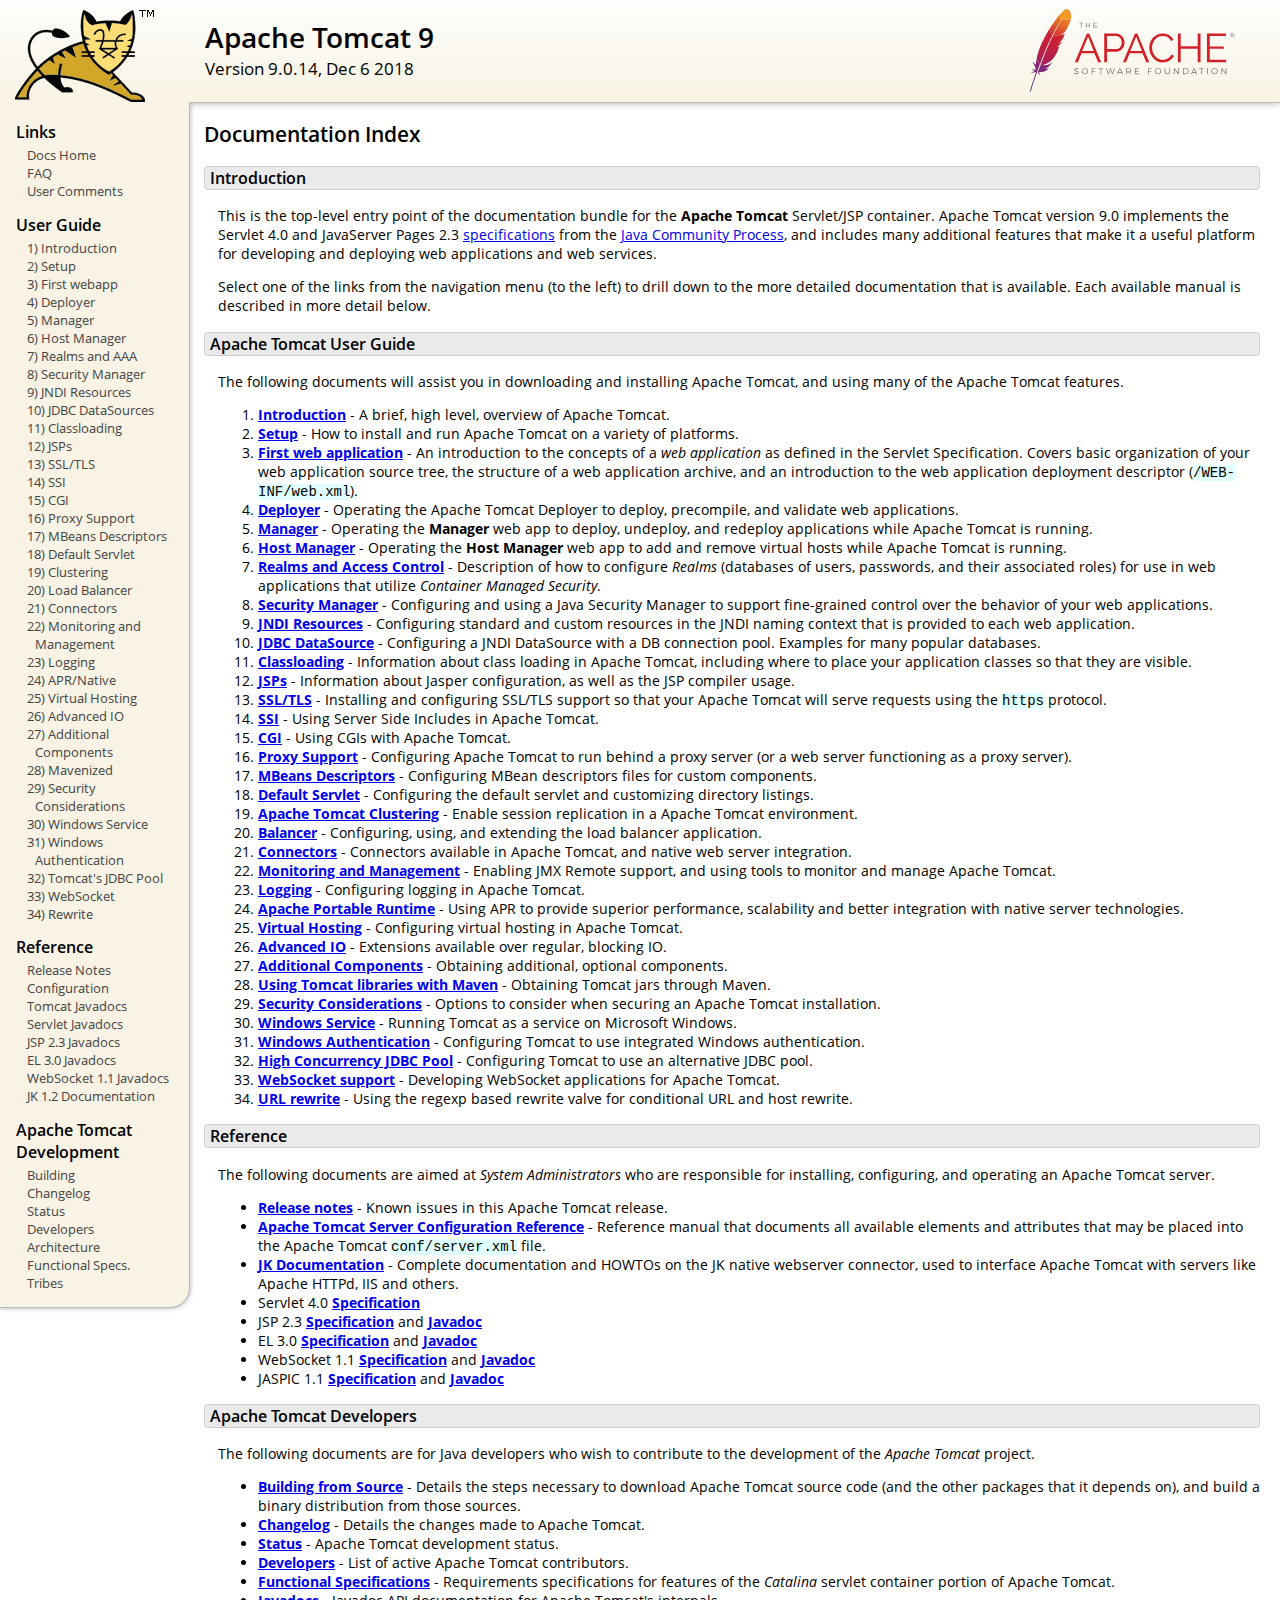
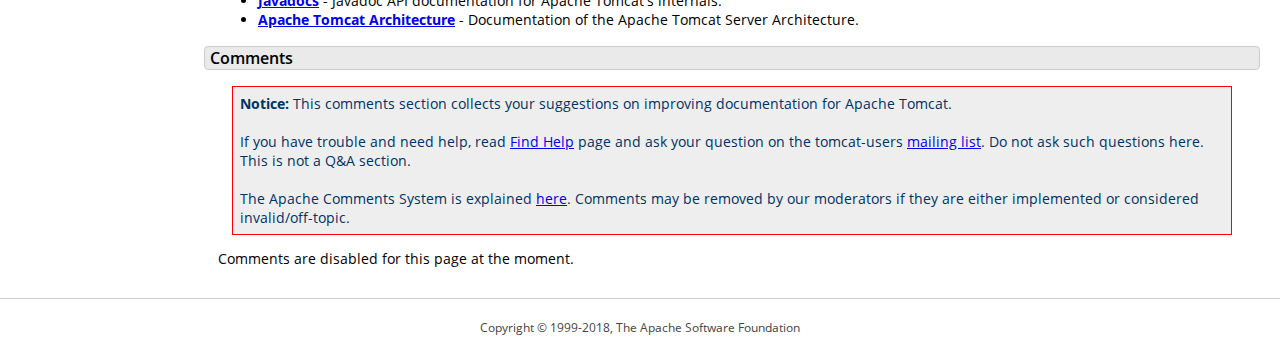
<file: server/inactive/docs/index.html>
<!DOCTYPE html SYSTEM "about:legacy-compat">
<html lang="en"><head><META http-equiv="Content-Type" content="text/html; charset=UTF-8"><link href="./images/docs-stylesheet.css" rel="stylesheet" type="text/css"><title>Apache Tomcat 9 (9.0.14) - Documentation Index</title><meta name="author" content="Craig R. McClanahan"><meta name="author" content="Remy Maucherat"><meta name="author" content="Yoav Shapira"><script type="application/javascript" data-comments-identifier="tomcat-9.0-doc/index">
    "use strict"; // Enable strict mode

    (function() {
      var thisScript = document.currentScript;
      if (!thisScript) { // Workaround for IE <= 11
        var scripts = document.getElementsByTagName("script");
        thisScript = scripts[scripts.length - 1];
      }
      document.addEventListener("DOMContentLoaded", (function() {
        var commentsDiv = document.getElementById("comments_thread");
        var commentsShortname = "tomcat";
        var commentsIdentifier = "https://tomcat.apache.org/" +
          thisScript.getAttribute("data-comments-identifier") + ".html";

        (function(w, d) {
          if (w.location.hostname.toLowerCase() == "tomcat.apache.org") {
            var s = d.createElement("script");
            s.type = "application/javascript";
            s.async = true;
            s.src = "https://comments.apache.org/show_comments.lua?site=" +
              encodeURIComponent(commentsShortname) +
              "&page=" + encodeURIComponent(commentsIdentifier);
            d.head.appendChild(s);
          } else {
            commentsDiv.appendChild(d.createTextNode("Comments are disabled for this page at the moment."));
          }
        })(window, document);
      }), false);
    })();
  </script></head><body><div id="wrapper"><header><div id="header"><div><div><div class="logo noPrint"><a href="https://tomcat.apache.org/"><img alt="Tomcat Home" src="./images/tomcat.png"></a></div><div style="height: 1px;"></div><div class="asfLogo noPrint"><a href="https://www.apache.org/" target="_blank"><img src="./images/asf-logo.svg" alt="The Apache Software Foundation" style="width: 266px; height: 83px;"></a></div><h1>Apache Tomcat 9</h1><div class="versionInfo">
          Version 9.0.14,
          <time datetime="2018-12-06">Dec 6 2018</time></div><div style="height: 1px;"></div><div style="clear: left;"></div></div></div></div></header><div id="middle"><div><div id="mainLeft" class="noprint"><div><nav><div><h2>Links</h2><ul><li><a href="index.html">Docs Home</a></li><li><a href="https://wiki.apache.org/tomcat/FAQ">FAQ</a></li><li><a href="#comments_section">User Comments</a></li></ul></div><div><h2>User Guide</h2><ul><li><a href="introduction.html">1) Introduction</a></li><li><a href="setup.html">2) Setup</a></li><li><a href="appdev/index.html">3) First webapp</a></li><li><a href="deployer-howto.html">4) Deployer</a></li><li><a href="manager-howto.html">5) Manager</a></li><li><a href="host-manager-howto.html">6) Host Manager</a></li><li><a href="realm-howto.html">7) Realms and AAA</a></li><li><a href="security-manager-howto.html">8) Security Manager</a></li><li><a href="jndi-resources-howto.html">9) JNDI Resources</a></li><li><a href="jndi-datasource-examples-howto.html">10) JDBC DataSources</a></li><li><a href="class-loader-howto.html">11) Classloading</a></li><li><a href="jasper-howto.html">12) JSPs</a></li><li><a href="ssl-howto.html">13) SSL/TLS</a></li><li><a href="ssi-howto.html">14) SSI</a></li><li><a href="cgi-howto.html">15) CGI</a></li><li><a href="proxy-howto.html">16) Proxy Support</a></li><li><a href="mbeans-descriptors-howto.html">17) MBeans Descriptors</a></li><li><a href="default-servlet.html">18) Default Servlet</a></li><li><a href="cluster-howto.html">19) Clustering</a></li><li><a href="balancer-howto.html">20) Load Balancer</a></li><li><a href="connectors.html">21) Connectors</a></li><li><a href="monitoring.html">22) Monitoring and Management</a></li><li><a href="logging.html">23) Logging</a></li><li><a href="apr.html">24) APR/Native</a></li><li><a href="virtual-hosting-howto.html">25) Virtual Hosting</a></li><li><a href="aio.html">26) Advanced IO</a></li><li><a href="extras.html">27) Additional Components</a></li><li><a href="maven-jars.html">28) Mavenized</a></li><li><a href="security-howto.html">29) Security Considerations</a></li><li><a href="windows-service-howto.html">30) Windows Service</a></li><li><a href="windows-auth-howto.html">31) Windows Authentication</a></li><li><a href="jdbc-pool.html">32) Tomcat's JDBC Pool</a></li><li><a href="web-socket-howto.html">33) WebSocket</a></li><li><a href="rewrite.html">34) Rewrite</a></li></ul></div><div><h2>Reference</h2><ul><li><a href="RELEASE-NOTES.txt">Release Notes</a></li><li><a href="config/index.html">Configuration</a></li><li><a href="api/index.html">Tomcat Javadocs</a></li><li><a href="servletapi/index.html">Servlet Javadocs</a></li><li><a href="jspapi/index.html">JSP 2.3 Javadocs</a></li><li><a href="elapi/index.html">EL 3.0 Javadocs</a></li><li><a href="websocketapi/index.html">WebSocket 1.1 Javadocs</a></li><li><a href="https://tomcat.apache.org/connectors-doc/">JK 1.2 Documentation</a></li></ul></div><div><h2>Apache Tomcat Development</h2><ul><li><a href="building.html">Building</a></li><li><a href="changelog.html">Changelog</a></li><li><a href="https://wiki.apache.org/tomcat/TomcatVersions">Status</a></li><li><a href="developers.html">Developers</a></li><li><a href="architecture/index.html">Architecture</a></li><li><a href="funcspecs/index.html">Functional Specs.</a></li><li><a href="tribes/introduction.html">Tribes</a></li></ul></div></nav></div></div><div id="mainRight"><div id="content"><h2>Documentation Index</h2><h3 id="Introduction">Introduction</h3><div class="text">

<p>This is the top-level entry point of the documentation bundle for the
<strong>Apache Tomcat</strong> Servlet/JSP container.  Apache Tomcat version
9.0 implements the Servlet 4.0 and JavaServer Pages 2.3
<a href="https://wiki.apache.org/tomcat/Specifications">specifications</a> from the
<a href="https://www.jcp.org">Java Community Process</a>, and includes many
additional features that make it a useful platform for developing and deploying
web applications and web services.</p>

<p>Select one of the links from the navigation menu (to the left) to drill
down to the more detailed documentation that is available.  Each available
manual is described in more detail below.</p>

</div><h3 id="Apache_Tomcat_User_Guide">Apache Tomcat User Guide</h3><div class="text">

<p>The following documents will assist you in downloading and installing
Apache Tomcat, and using many of the Apache Tomcat features.</p>

<ol>
<li><a href="introduction.html"><strong>Introduction</strong></a> - A
    brief, high level, overview of Apache Tomcat.</li>
<li><a href="setup.html"><strong>Setup</strong></a> - How to install and run
    Apache Tomcat on a variety of platforms.</li>
<li><a href="appdev/index.html"><strong>First web application</strong></a>
    - An introduction to the concepts of a <em>web application</em> as defined
    in the Servlet Specification.  Covers basic organization of your web application
    source tree, the structure of a web application archive, and an
    introduction to the web application deployment descriptor
    (<code>/WEB-INF/web.xml</code>).</li>
<li><a href="deployer-howto.html"><strong>Deployer</strong></a> -
    Operating the Apache Tomcat Deployer to deploy, precompile, and validate web
    applications.</li>
<li><a href="manager-howto.html"><strong>Manager</strong></a> -
    Operating the <strong>Manager</strong> web app to deploy, undeploy, and
    redeploy applications while Apache Tomcat is running.</li>
<li><a href="host-manager-howto.html"><strong>Host Manager</strong></a> -
    Operating the <strong>Host Manager</strong> web app to add and remove
    virtual hosts while Apache Tomcat is running.</li>
<li><a href="realm-howto.html"><strong>Realms and Access Control</strong></a>
    - Description of how to configure <em>Realms</em> (databases of users,
    passwords, and their associated roles) for use in web applications that
    utilize <em>Container Managed Security</em>.</li>
<li><a href="security-manager-howto.html"><strong>Security Manager</strong></a>
    - Configuring and using a Java Security Manager to
    support fine-grained control over the behavior of your web applications.
    </li>
<li><a href="jndi-resources-howto.html"><strong>JNDI Resources</strong></a>
    - Configuring standard and custom resources in the JNDI naming context
    that is provided to each web application.</li>
<li><a href="jndi-datasource-examples-howto.html">
    <strong>JDBC DataSource</strong></a>
    - Configuring a JNDI DataSource with a DB connection pool.
    Examples for many popular databases.</li>
<li><a href="class-loader-howto.html"><strong>Classloading</strong></a>
    - Information about class loading in Apache Tomcat, including where to place
    your application classes so that they are visible.</li>
<li><a href="jasper-howto.html"><strong>JSPs</strong></a>
    - Information about Jasper configuration, as well as the JSP compiler
    usage.</li>
<li><a href="ssl-howto.html"><strong>SSL/TLS</strong></a> -
    Installing and configuring SSL/TLS support so that your Apache Tomcat will
    serve requests using the <code>https</code> protocol.</li>
<li><a href="ssi-howto.html"><strong>SSI</strong></a> -
    Using Server Side Includes in Apache Tomcat.</li>
<li><a href="cgi-howto.html"><strong>CGI</strong></a> -
    Using CGIs with Apache Tomcat.</li>
<li><a href="proxy-howto.html"><strong>Proxy Support</strong></a> -
    Configuring Apache Tomcat to run behind a proxy server (or a web server
    functioning as a proxy server).</li>
<li><a href="mbeans-descriptors-howto.html"><strong>MBeans Descriptors</strong></a> -
    Configuring MBean descriptors files for custom components.</li>
<li><a href="default-servlet.html"><strong>Default Servlet</strong></a> -
    Configuring the default servlet and customizing directory listings.</li>
<li><a href="cluster-howto.html"><strong>Apache Tomcat Clustering</strong></a> -
    Enable session replication in a Apache Tomcat environment.</li>
<li><a href="balancer-howto.html"><strong>Balancer</strong></a> -
    Configuring, using, and extending the load balancer application.</li>
<li><a href="connectors.html"><strong>Connectors</strong></a> -
    Connectors available in Apache Tomcat, and native web server integration.</li>
<li><a href="monitoring.html"><strong>Monitoring and Management</strong></a> -
    Enabling JMX Remote support, and using tools to monitor and manage Apache Tomcat.</li>
<li><a href="logging.html"><strong>Logging</strong></a> -
    Configuring logging in Apache Tomcat.</li>
<li><a href="apr.html"><strong>Apache Portable Runtime</strong></a> -
    Using APR to provide superior performance, scalability and better
    integration with native server technologies.</li>
<li><a href="virtual-hosting-howto.html"><strong>Virtual Hosting</strong></a> -
    Configuring virtual hosting in Apache Tomcat.</li>
<li><a href="aio.html"><strong>Advanced IO</strong></a> -
    Extensions available over regular, blocking IO.</li>
<li><a href="extras.html"><strong>Additional Components</strong></a> -
    Obtaining additional, optional components.</li>
<li><a href="maven-jars.html"><strong>Using Tomcat libraries with Maven</strong></a> -
    Obtaining Tomcat jars through Maven.</li>
<li><a href="security-howto.html"><strong>Security Considerations</strong></a> -
    Options to consider when securing an Apache Tomcat installation.</li>
<li><a href="windows-service-howto.html"><strong>Windows Service</strong></a> -
    Running Tomcat as a service on Microsoft Windows.</li>
<li><a href="windows-auth-howto.html"><strong>Windows Authentication</strong></a> -
    Configuring Tomcat to use integrated Windows authentication.</li>
<li><a href="jdbc-pool.html"><strong>High Concurrency JDBC Pool</strong></a> -
    Configuring Tomcat to use an alternative JDBC pool.</li>
<li><a href="web-socket-howto.html"><strong>WebSocket support</strong></a> -
    Developing WebSocket applications for Apache Tomcat.</li>
<li><a href="rewrite.html"><strong>URL rewrite</strong></a> -
    Using the regexp based rewrite valve for conditional URL and host rewrite.</li>

</ol>

</div><h3 id="Reference">Reference</h3><div class="text">

<p>The following documents are aimed at <em>System Administrators</em> who
are responsible for installing, configuring, and operating an Apache Tomcat server.
</p>
<ul>
<li><a href="RELEASE-NOTES.txt"><strong>Release notes</strong></a>
    - Known issues in this Apache Tomcat release.
    </li>
<li><a href="config/index.html"><strong>Apache Tomcat Server Configuration Reference</strong></a>
    - Reference manual that documents all available elements and attributes
      that may be placed into the Apache Tomcat <code>conf/server.xml</code> file.
    </li>
<li><a href="https://tomcat.apache.org/connectors-doc/index.html"><strong>JK Documentation</strong></a>
    - Complete documentation and HOWTOs on the JK native webserver connector,
      used to interface Apache Tomcat with servers like Apache HTTPd, IIS
      and others.</li>
<li>Servlet 4.0
    <a href="https://jcp.org/aboutJava/communityprocess/final/jsr369/index.html">
    <strong>Specification</strong></a>

    </li>
<li>JSP 2.3
    <a href="https://jcp.org/aboutJava/communityprocess/mrel/jsr245/index2.html">
    <strong>Specification</strong></a> and
    <a href="http://docs.oracle.com/javaee/7/api/javax/servlet/jsp/package-summary.html">
    <strong>Javadoc</strong></a>
    </li>
<li>EL 3.0
    <a href="https://jcp.org/aboutJava/communityprocess/final/jsr341/index.html">
    <strong>Specification</strong></a> and
    <a href="http://docs.oracle.com/javaee/7/api/javax/el/package-summary.html">
    <strong>Javadoc</strong></a>
    </li>
<li>WebSocket 1.1
    <a href="https://jcp.org/aboutJava/communityprocess/mrel/jsr356/index.html">
    <strong>Specification</strong></a> and
    <a href="http://docs.oracle.com/javaee/7/api/javax/websocket/package-summary.html">
    <strong>Javadoc</strong></a>
    </li>
<li>JASPIC 1.1
    <a href="https://jcp.org/aboutJava/communityprocess/mrel/jsr196/index.html">
    <strong>Specification</strong></a> and
    <a href="http://docs.oracle.com/javaee/7/api/javax/security/auth/message/package-summary.html">
    <strong>Javadoc</strong></a>
    </li>
</ul>

</div><h3 id="Apache_Tomcat_Developers">Apache Tomcat Developers</h3><div class="text">

<p>The following documents are for Java developers who wish to contribute to
the development of the <em>Apache Tomcat</em> project.</p>
<ul>
<li><a href="building.html"><strong>Building from Source</strong></a> -
    Details the steps necessary to download Apache Tomcat source code (and the
    other packages that it depends on), and build a binary distribution from
    those sources.
    </li>
<li><a href="changelog.html"><strong>Changelog</strong></a> - Details the
    changes made to Apache Tomcat.
    </li>
<li><a href="https://wiki.apache.org/tomcat/TomcatVersions"><strong>Status</strong></a> -
    Apache Tomcat development status.
    </li>
<li><a href="developers.html"><strong>Developers</strong></a> - List of active
    Apache Tomcat contributors.
    </li>
<li><a href="funcspecs/index.html"><strong>Functional Specifications</strong></a>
    - Requirements specifications for features of the <em>Catalina</em> servlet
    container portion of Apache Tomcat.</li>
<li><a href="api/index.html"><strong>Javadocs</strong></a>
    - Javadoc API documentation for Apache Tomcat's internals.</li>
<li><a href="architecture/index.html"><strong>Apache Tomcat Architecture</strong></a>
    - Documentation of the Apache Tomcat Server Architecture.</li>
</ul>

</div><div class="noprint"><h3 id="comments_section">
                  Comments
                </h3><div class="text"><p class="notice"><strong>Notice:</strong> This comments section collects your suggestions
                    on improving documentation for Apache Tomcat.<br><br>
                    If you have trouble and need help, read
                    <a href="https://tomcat.apache.org/findhelp.html">Find Help</a> page
                    and ask your question on the tomcat-users
                    <a href="https://tomcat.apache.org/lists.html">mailing list</a>.
                    Do not ask such questions here. This is not a Q&amp;A section.<br><br>
                    The Apache Comments System is explained <a href="./comments.html">here</a>.
                    Comments may be removed by our moderators if they are either
                    implemented or considered invalid/off-topic.
                  </p><div id="comments_thread"></div></div></div></div></div></div></div><footer><div id="footer">
    Copyright &copy; 1999-2018, The Apache Software Foundation
  </div></footer></div></body></html>
</file>
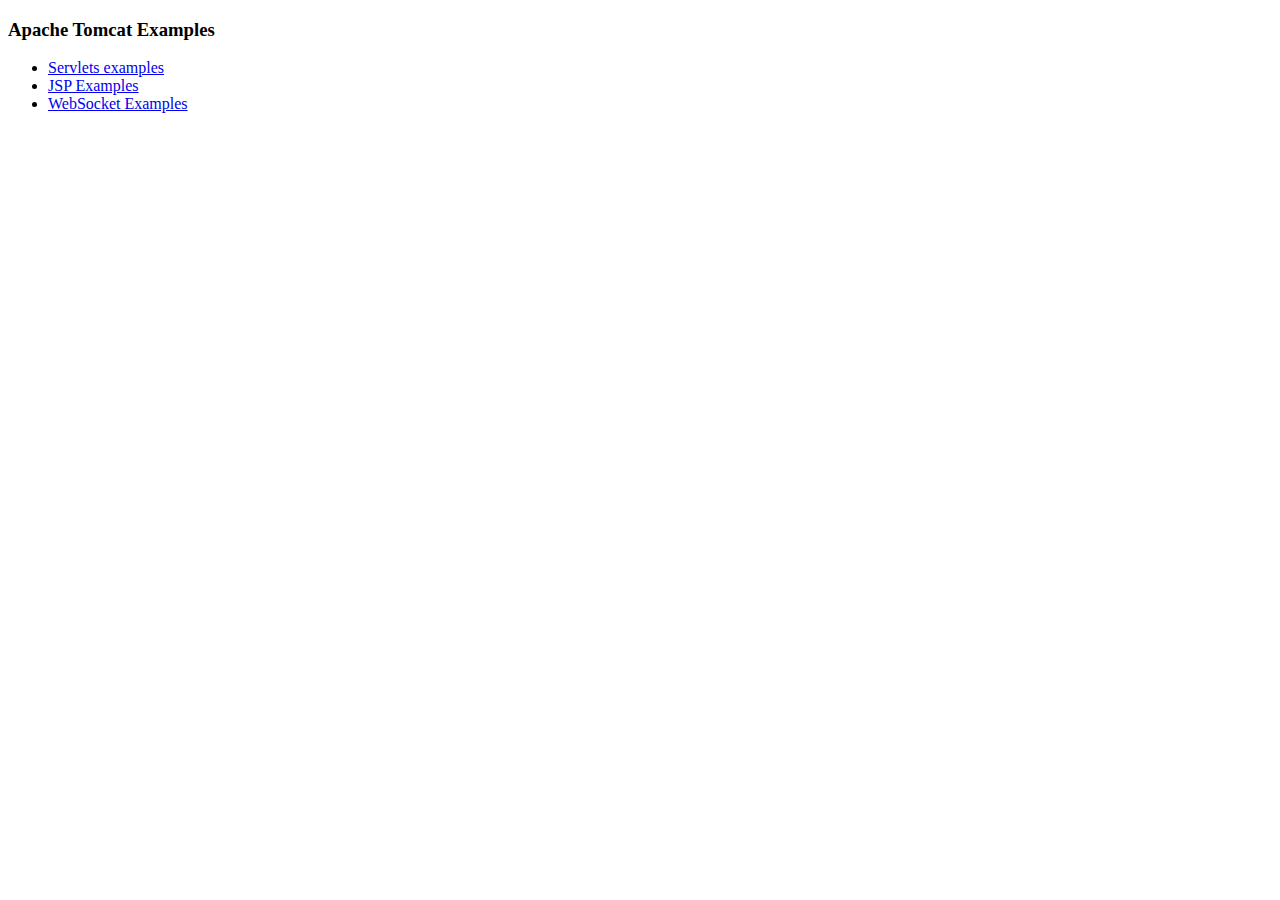
<file: server/inactive/examples/index.html>
<!--
  Licensed to the Apache Software Foundation (ASF) under one or more
  contributor license agreements.  See the NOTICE file distributed with
  this work for additional information regarding copyright ownership.
  The ASF licenses this file to You under the Apache License, Version 2.0
  (the "License"); you may not use this file except in compliance with
  the License.  You may obtain a copy of the License at

      http://www.apache.org/licenses/LICENSE-2.0

  Unless required by applicable law or agreed to in writing, software
  distributed under the License is distributed on an "AS IS" BASIS,
  WITHOUT WARRANTIES OR CONDITIONS OF ANY KIND, either express or implied.
  See the License for the specific language governing permissions and
  limitations under the License.
-->
<!DOCTYPE HTML><html lang="en"><head>
<meta charset="UTF-8">
<title>Apache Tomcat Examples</title>
</head>
<body>
<p>
<h3>Apache Tomcat Examples</H3>
<p></p>
<ul>
<li><a href="servlets">Servlets examples</a></li>
<li><a href="jsp">JSP Examples</a></li>
<li><a href="websocket/index.xhtml">WebSocket Examples</a></li>
</ul>
</body></html>
</file>
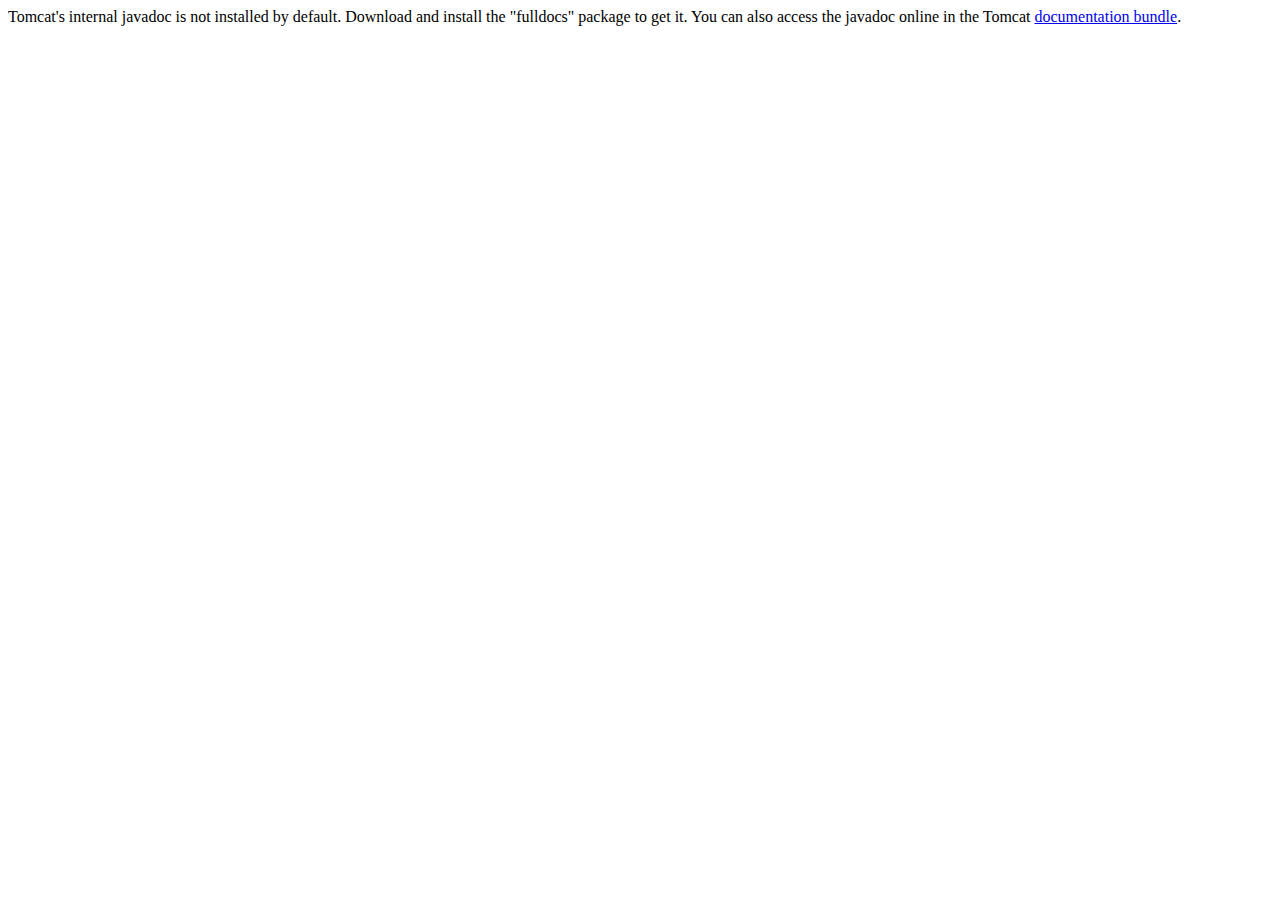
<file: server/inactive/docs/api/index.html>
<!--
  Licensed to the Apache Software Foundation (ASF) under one or more
  contributor license agreements.  See the NOTICE file distributed with
  this work for additional information regarding copyright ownership.
  The ASF licenses this file to You under the Apache License, Version 2.0
  (the "License"); you may not use this file except in compliance with
  the License.  You may obtain a copy of the License at

      http://www.apache.org/licenses/LICENSE-2.0

  Unless required by applicable law or agreed to in writing, software
  distributed under the License is distributed on an "AS IS" BASIS,
  WITHOUT WARRANTIES OR CONDITIONS OF ANY KIND, either express or implied.
  See the License for the specific language governing permissions and
  limitations under the License.
-->
<!DOCTYPE html>
<html>
    <head>
    <meta charset="UTF-8" />
    <title>API docs</title>
</head>

<body>

Tomcat's internal javadoc is not installed by default. Download and install
the "fulldocs" package to get it.

You can also access the javadoc online in the Tomcat
<a href="https://tomcat.apache.org/tomcat-9.0-doc/">
documentation bundle</a>.

</body>
</html>
</file>
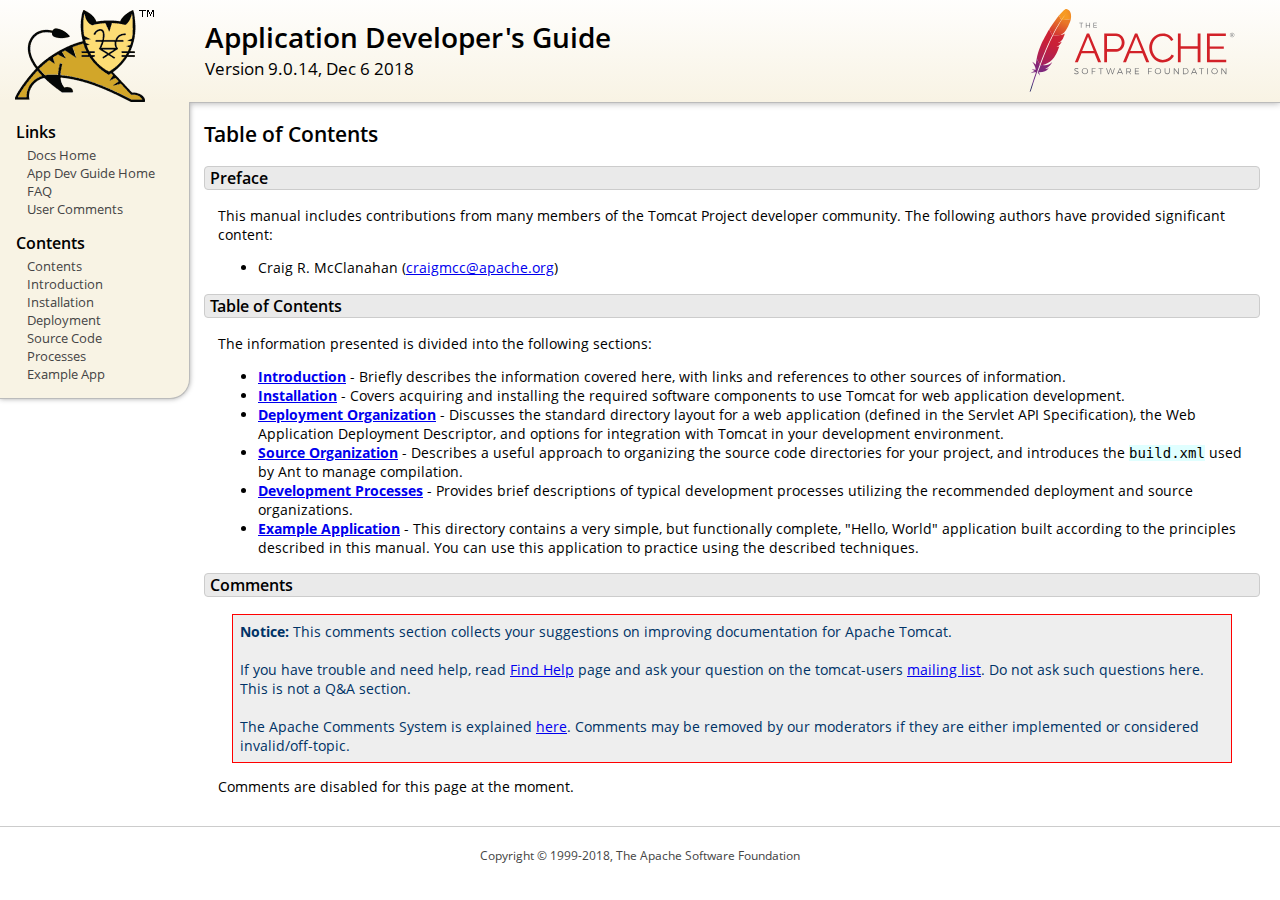
<file: server/inactive/docs/appdev/index.html>
<!DOCTYPE html SYSTEM "about:legacy-compat">
<html lang="en"><head><META http-equiv="Content-Type" content="text/html; charset=UTF-8"><link href="../images/docs-stylesheet.css" rel="stylesheet" type="text/css"><title>Application Developer's Guide (9.0.14) - Table of Contents</title><meta name="author" content="Craig R. McClanahan"><script type="application/javascript" data-comments-identifier="tomcat-9.0-doc/appdev/index">
    "use strict"; // Enable strict mode

    (function() {
      var thisScript = document.currentScript;
      if (!thisScript) { // Workaround for IE <= 11
        var scripts = document.getElementsByTagName("script");
        thisScript = scripts[scripts.length - 1];
      }
      document.addEventListener("DOMContentLoaded", (function() {
        var commentsDiv = document.getElementById("comments_thread");
        var commentsShortname = "tomcat";
        var commentsIdentifier = "https://tomcat.apache.org/" +
          thisScript.getAttribute("data-comments-identifier") + ".html";

        (function(w, d) {
          if (w.location.hostname.toLowerCase() == "tomcat.apache.org") {
            var s = d.createElement("script");
            s.type = "application/javascript";
            s.async = true;
            s.src = "https://comments.apache.org/show_comments.lua?site=" +
              encodeURIComponent(commentsShortname) +
              "&page=" + encodeURIComponent(commentsIdentifier);
            d.head.appendChild(s);
          } else {
            commentsDiv.appendChild(d.createTextNode("Comments are disabled for this page at the moment."));
          }
        })(window, document);
      }), false);
    })();
  </script></head><body><div id="wrapper"><header><div id="header"><div><div><div class="logo noPrint"><a href="https://tomcat.apache.org/"><img alt="Tomcat Home" src="../images/tomcat.png"></a></div><div style="height: 1px;"></div><div class="asfLogo noPrint"><a href="https://www.apache.org/" target="_blank"><img src="../images/asf-logo.svg" alt="The Apache Software Foundation" style="width: 266px; height: 83px;"></a></div><h1>Application Developer's Guide</h1><div class="versionInfo">
          Version 9.0.14,
          <time datetime="2018-12-06">Dec 6 2018</time></div><div style="height: 1px;"></div><div style="clear: left;"></div></div></div></div></header><div id="middle"><div><div id="mainLeft" class="noprint"><div><nav><div><h2>Links</h2><ul><li><a href="../index.html">Docs Home</a></li><li><a href="index.html">App Dev Guide Home</a></li><li><a href="https://wiki.apache.org/tomcat/FAQ">FAQ</a></li><li><a href="#comments_section">User Comments</a></li></ul></div><div><h2>Contents</h2><ul><li><a href="index.html">Contents</a></li><li><a href="introduction.html">Introduction</a></li><li><a href="installation.html">Installation</a></li><li><a href="deployment.html">Deployment</a></li><li><a href="source.html">Source Code</a></li><li><a href="processes.html">Processes</a></li><li><a href="sample/">Example App</a></li></ul></div></nav></div></div><div id="mainRight"><div id="content"><h2>Table of Contents</h2><h3 id="Preface">Preface</h3><div class="text">

<p>This manual includes contributions from many members of the Tomcat Project
developer community.  The following authors have provided significant content:
</p>
<ul>
<li>Craig R. McClanahan
    (<a href="mailto:craigmcc@apache.org">craigmcc@apache.org</a>)</li>
</ul>

</div><h3 id="Table_of_Contents">Table of Contents</h3><div class="text">

<p>The information presented is divided into the following sections:</p>
<ul>
<li><a href="introduction.html"><strong>Introduction</strong></a> -
    Briefly describes the information covered here, with
    links and references to other sources of information.</li>
<li><a href="installation.html"><strong>Installation</strong></a> -
    Covers acquiring and installing the required software
    components to use Tomcat for web application development.</li>
<li><a href="deployment.html"><strong>Deployment Organization</strong></a> -
    Discusses the standard directory layout for a web application
    (defined in the Servlet API Specification), the Web Application
    Deployment Descriptor, and options for integration with Tomcat
    in your development environment.</li>
<li><a href="source.html"><strong>Source Organization</strong></a> -
    Describes a useful approach to organizing the source code
    directories for your project, and introduces the
    <code>build.xml</code> used by Ant to manage compilation.</li>
<li><a href="processes.html"><strong>Development Processes</strong></a> -
    Provides brief descriptions of typical development processes
    utilizing the recommended deployment and source organizations.</li>
<li><a href="sample/" target="_blank"><strong>Example Application</strong></a> -
    This directory contains a very simple, but functionally complete,
    "Hello, World" application built according to the principles
    described in this manual.  You can use this application to
    practice using the described techniques.</li>
</ul>

</div><div class="noprint"><h3 id="comments_section">
                  Comments
                </h3><div class="text"><p class="notice"><strong>Notice:</strong> This comments section collects your suggestions
                    on improving documentation for Apache Tomcat.<br><br>
                    If you have trouble and need help, read
                    <a href="https://tomcat.apache.org/findhelp.html">Find Help</a> page
                    and ask your question on the tomcat-users
                    <a href="https://tomcat.apache.org/lists.html">mailing list</a>.
                    Do not ask such questions here. This is not a Q&amp;A section.<br><br>
                    The Apache Comments System is explained <a href="../comments.html">here</a>.
                    Comments may be removed by our moderators if they are either
                    implemented or considered invalid/off-topic.
                  </p><div id="comments_thread"></div></div></div></div></div></div></div><footer><div id="footer">
    Copyright &copy; 1999-2018, The Apache Software Foundation
  </div></footer></div></body></html>
</file>
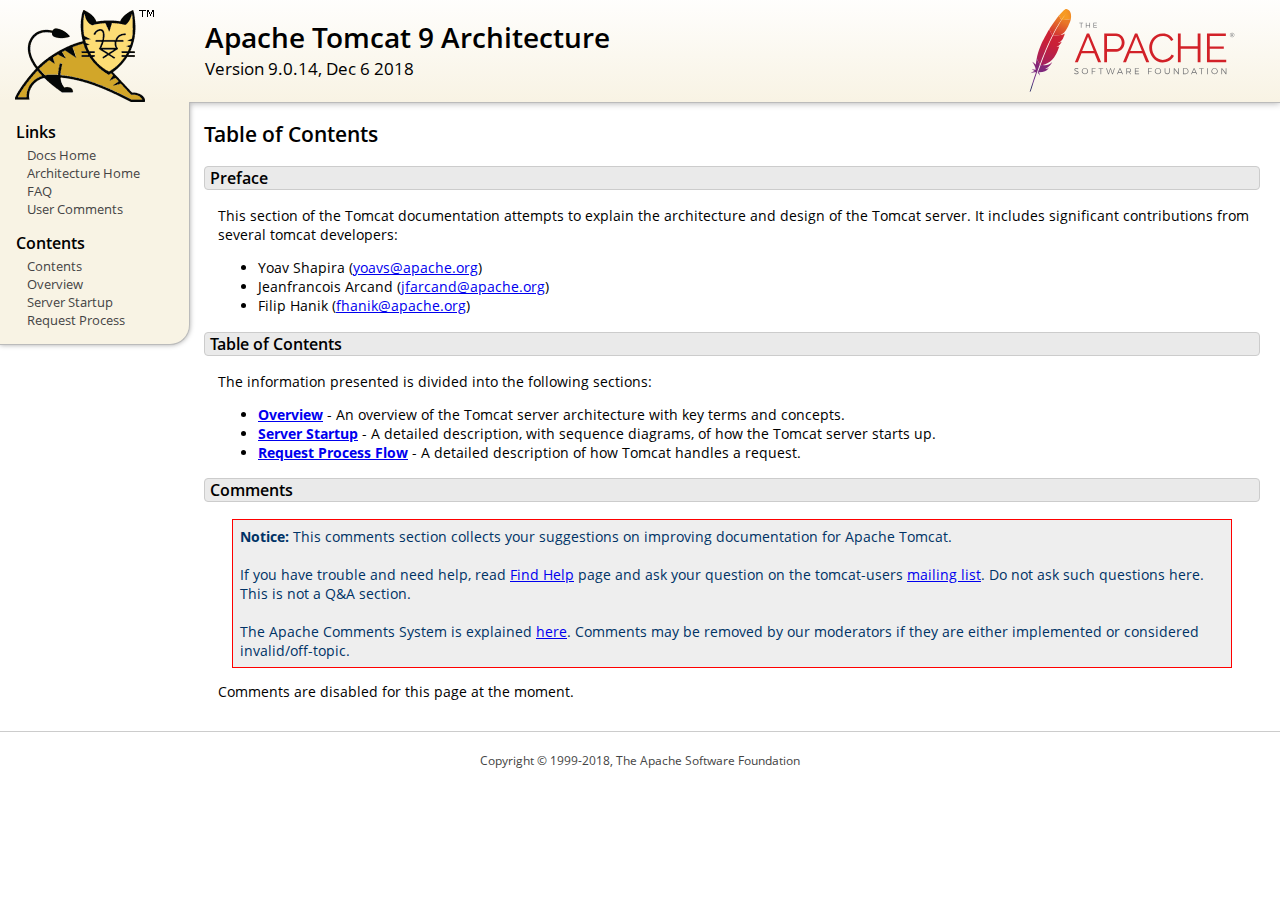
<file: server/inactive/docs/architecture/index.html>
<!DOCTYPE html SYSTEM "about:legacy-compat">
<html lang="en"><head><META http-equiv="Content-Type" content="text/html; charset=UTF-8"><link href="../images/docs-stylesheet.css" rel="stylesheet" type="text/css"><title>Apache Tomcat 9 Architecture (9.0.14) - Table of Contents</title><meta name="author" content="Yoav Shapira"><script type="application/javascript" data-comments-identifier="tomcat-9.0-doc/architecture/index">
    "use strict"; // Enable strict mode

    (function() {
      var thisScript = document.currentScript;
      if (!thisScript) { // Workaround for IE <= 11
        var scripts = document.getElementsByTagName("script");
        thisScript = scripts[scripts.length - 1];
      }
      document.addEventListener("DOMContentLoaded", (function() {
        var commentsDiv = document.getElementById("comments_thread");
        var commentsShortname = "tomcat";
        var commentsIdentifier = "https://tomcat.apache.org/" +
          thisScript.getAttribute("data-comments-identifier") + ".html";

        (function(w, d) {
          if (w.location.hostname.toLowerCase() == "tomcat.apache.org") {
            var s = d.createElement("script");
            s.type = "application/javascript";
            s.async = true;
            s.src = "https://comments.apache.org/show_comments.lua?site=" +
              encodeURIComponent(commentsShortname) +
              "&page=" + encodeURIComponent(commentsIdentifier);
            d.head.appendChild(s);
          } else {
            commentsDiv.appendChild(d.createTextNode("Comments are disabled for this page at the moment."));
          }
        })(window, document);
      }), false);
    })();
  </script></head><body><div id="wrapper"><header><div id="header"><div><div><div class="logo noPrint"><a href="https://tomcat.apache.org/"><img alt="Tomcat Home" src="../images/tomcat.png"></a></div><div style="height: 1px;"></div><div class="asfLogo noPrint"><a href="https://www.apache.org/" target="_blank"><img src="../images/asf-logo.svg" alt="The Apache Software Foundation" style="width: 266px; height: 83px;"></a></div><h1>Apache Tomcat 9 Architecture</h1><div class="versionInfo">
          Version 9.0.14,
          <time datetime="2018-12-06">Dec 6 2018</time></div><div style="height: 1px;"></div><div style="clear: left;"></div></div></div></div></header><div id="middle"><div><div id="mainLeft" class="noprint"><div><nav><div><h2>Links</h2><ul><li><a href="../index.html">Docs Home</a></li><li><a href="index.html">Architecture Home</a></li><li><a href="https://wiki.apache.org/tomcat/FAQ">FAQ</a></li><li><a href="#comments_section">User Comments</a></li></ul></div><div><h2>Contents</h2><ul><li><a href="index.html">Contents</a></li><li><a href="overview.html">Overview</a></li><li><a href="startup.html">Server Startup</a></li><li><a href="requestProcess.html">Request Process</a></li></ul></div></nav></div></div><div id="mainRight"><div id="content"><h2>Table of Contents</h2><h3 id="Preface">Preface</h3><div class="text">

<p>This section of the Tomcat documentation attempts to explain
the architecture and design of the Tomcat server.  It includes significant
contributions from several tomcat developers:
</p>
<ul>
<li>Yoav Shapira
    (<a href="mailto:yoavs@apache.org">yoavs@apache.org</a>)</li>
<li>Jeanfrancois Arcand
    (<a href="mailto:jfarcand@apache.org">jfarcand@apache.org</a>)</li>
<li>Filip Hanik
    (<a href="mailto:fhanik@apache.org">fhanik@apache.org</a>)</li>
</ul>

</div><h3 id="Table_of_Contents">Table of Contents</h3><div class="text">

<p>The information presented is divided into the following sections:</p>
<ul>
<li><a href="overview.html"><strong>Overview</strong></a> -
    An overview of the Tomcat server architecture with key terms
    and concepts.</li>
<li><a href="startup.html"><strong>Server Startup</strong></a> -
    A detailed description, with sequence diagrams, of how the Tomcat
    server starts up.</li>
<li><a href="requestProcess.html"><strong>Request Process Flow</strong></a> -
    A detailed description of how Tomcat handles a request.</li>
</ul>

</div><div class="noprint"><h3 id="comments_section">
                  Comments
                </h3><div class="text"><p class="notice"><strong>Notice:</strong> This comments section collects your suggestions
                    on improving documentation for Apache Tomcat.<br><br>
                    If you have trouble and need help, read
                    <a href="https://tomcat.apache.org/findhelp.html">Find Help</a> page
                    and ask your question on the tomcat-users
                    <a href="https://tomcat.apache.org/lists.html">mailing list</a>.
                    Do not ask such questions here. This is not a Q&amp;A section.<br><br>
                    The Apache Comments System is explained <a href="../comments.html">here</a>.
                    Comments may be removed by our moderators if they are either
                    implemented or considered invalid/off-topic.
                  </p><div id="comments_thread"></div></div></div></div></div></div></div><footer><div id="footer">
    Copyright &copy; 1999-2018, The Apache Software Foundation
  </div></footer></div></body></html>
</file>
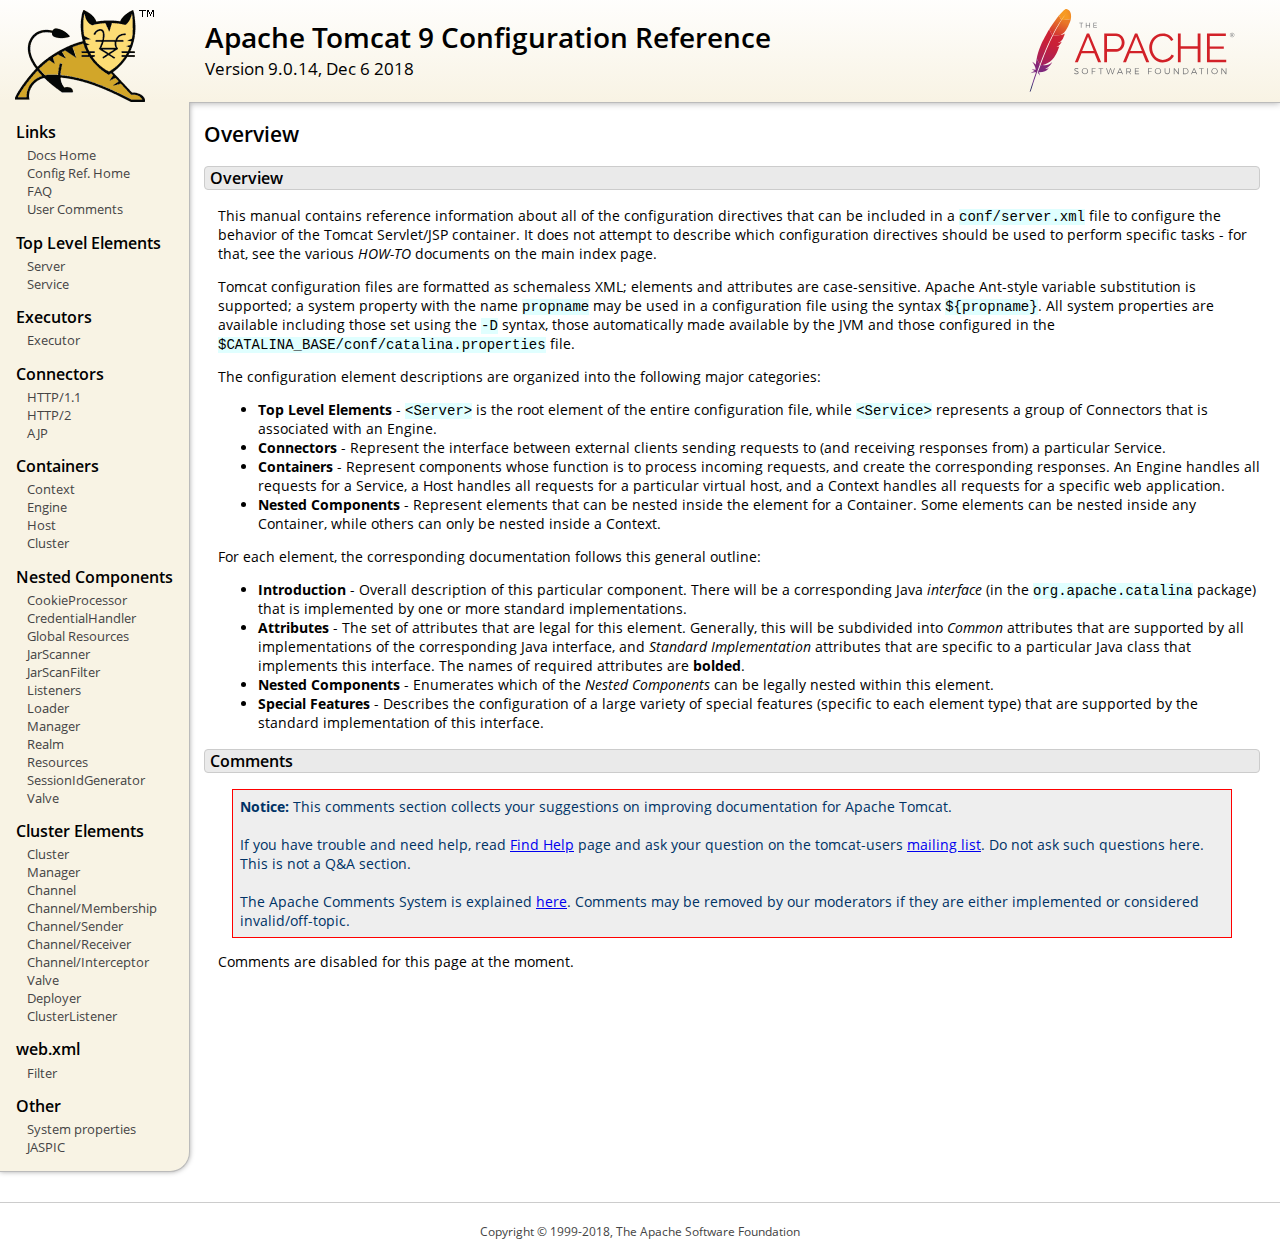
<file: server/inactive/docs/config/index.html>
<!DOCTYPE html SYSTEM "about:legacy-compat">
<html lang="en"><head><META http-equiv="Content-Type" content="text/html; charset=UTF-8"><link href="../images/docs-stylesheet.css" rel="stylesheet" type="text/css"><title>Apache Tomcat 9 Configuration Reference (9.0.14) - Overview</title><meta name="author" content="Craig R. McClanahan"><script type="application/javascript" data-comments-identifier="tomcat-9.0-doc/config/index">
    "use strict"; // Enable strict mode

    (function() {
      var thisScript = document.currentScript;
      if (!thisScript) { // Workaround for IE <= 11
        var scripts = document.getElementsByTagName("script");
        thisScript = scripts[scripts.length - 1];
      }
      document.addEventListener("DOMContentLoaded", (function() {
        var commentsDiv = document.getElementById("comments_thread");
        var commentsShortname = "tomcat";
        var commentsIdentifier = "https://tomcat.apache.org/" +
          thisScript.getAttribute("data-comments-identifier") + ".html";

        (function(w, d) {
          if (w.location.hostname.toLowerCase() == "tomcat.apache.org") {
            var s = d.createElement("script");
            s.type = "application/javascript";
            s.async = true;
            s.src = "https://comments.apache.org/show_comments.lua?site=" +
              encodeURIComponent(commentsShortname) +
              "&page=" + encodeURIComponent(commentsIdentifier);
            d.head.appendChild(s);
          } else {
            commentsDiv.appendChild(d.createTextNode("Comments are disabled for this page at the moment."));
          }
        })(window, document);
      }), false);
    })();
  </script></head><body><div id="wrapper"><header><div id="header"><div><div><div class="logo noPrint"><a href="https://tomcat.apache.org/"><img alt="Tomcat Home" src="../images/tomcat.png"></a></div><div style="height: 1px;"></div><div class="asfLogo noPrint"><a href="https://www.apache.org/" target="_blank"><img src="../images/asf-logo.svg" alt="The Apache Software Foundation" style="width: 266px; height: 83px;"></a></div><h1>Apache Tomcat 9 Configuration Reference</h1><div class="versionInfo">
          Version 9.0.14,
          <time datetime="2018-12-06">Dec 6 2018</time></div><div style="height: 1px;"></div><div style="clear: left;"></div></div></div></div></header><div id="middle"><div><div id="mainLeft" class="noprint"><div><nav><div><h2>Links</h2><ul><li><a href="../index.html">Docs Home</a></li><li><a href="index.html">Config Ref. Home</a></li><li><a href="https://wiki.apache.org/tomcat/FAQ">FAQ</a></li><li><a href="#comments_section">User Comments</a></li></ul></div><div><h2>Top Level Elements</h2><ul><li><a href="server.html">Server</a></li><li><a href="service.html">Service</a></li></ul></div><div><h2>Executors</h2><ul><li><a href="executor.html">Executor</a></li></ul></div><div><h2>Connectors</h2><ul><li><a href="http.html">HTTP/1.1</a></li><li><a href="http2.html">HTTP/2</a></li><li><a href="ajp.html">AJP</a></li></ul></div><div><h2>Containers</h2><ul><li><a href="context.html">Context</a></li><li><a href="engine.html">Engine</a></li><li><a href="host.html">Host</a></li><li><a href="cluster.html">Cluster</a></li></ul></div><div><h2>Nested Components</h2><ul><li><a href="cookie-processor.html">CookieProcessor</a></li><li><a href="credentialhandler.html">CredentialHandler</a></li><li><a href="globalresources.html">Global Resources</a></li><li><a href="jar-scanner.html">JarScanner</a></li><li><a href="jar-scan-filter.html">JarScanFilter</a></li><li><a href="listeners.html">Listeners</a></li><li><a href="loader.html">Loader</a></li><li><a href="manager.html">Manager</a></li><li><a href="realm.html">Realm</a></li><li><a href="resources.html">Resources</a></li><li><a href="sessionidgenerator.html">SessionIdGenerator</a></li><li><a href="valve.html">Valve</a></li></ul></div><div><h2>Cluster Elements</h2><ul><li><a href="cluster.html">Cluster</a></li><li><a href="cluster-manager.html">Manager</a></li><li><a href="cluster-channel.html">Channel</a></li><li><a href="cluster-membership.html">Channel/Membership</a></li><li><a href="cluster-sender.html">Channel/Sender</a></li><li><a href="cluster-receiver.html">Channel/Receiver</a></li><li><a href="cluster-interceptor.html">Channel/Interceptor</a></li><li><a href="cluster-valve.html">Valve</a></li><li><a href="cluster-deployer.html">Deployer</a></li><li><a href="cluster-listener.html">ClusterListener</a></li></ul></div><div><h2>web.xml</h2><ul><li><a href="filter.html">Filter</a></li></ul></div><div><h2>Other</h2><ul><li><a href="systemprops.html">System properties</a></li><li><a href="jaspic.html">JASPIC</a></li></ul></div></nav></div></div><div id="mainRight"><div id="content"><h2>Overview</h2><h3 id="Overview">Overview</h3><div class="text">

<p>This manual contains reference information about all of the configuration
directives that can be included in a <code>conf/server.xml</code> file to
configure the behavior of the Tomcat Servlet/JSP container.  It does not
attempt to describe which configuration directives should be used to perform
specific tasks - for that, see the various <em>HOW-TO</em> documents on the
main index page.</p>

<p>Tomcat configuration files are formatted as schemaless XML; elements and
attributes are case-sensitive. Apache Ant-style variable substitution
is supported; a system property with the name <code>propname</code> may be
used in a configuration file using the syntax <code>${propname}</code>. All
system properties are available including those set using the <code>-D</code>
syntax, those automatically made available by the JVM and those configured in
the <code>$CATALINA_BASE/conf/catalina.properties</code> file.
</p>

<p>The configuration element descriptions are organized into the following
major categories:</p>
<ul>
<li><strong>Top Level Elements</strong> - <code>&lt;Server&gt;</code> is the
    root element of the entire configuration file, while
    <code>&lt;Service&gt;</code> represents a group of Connectors that is
    associated with an Engine.</li>
<li><strong>Connectors</strong> - Represent the interface between external
    clients sending requests to (and receiving responses from) a particular
    Service.</li>
<li><strong>Containers</strong> - Represent components whose function is to
    process incoming requests, and create the corresponding responses.
    An Engine handles all requests for a Service, a Host handles all requests
    for a particular virtual host, and a Context handles all requests for a
    specific web application.</li>
<li><strong>Nested Components</strong> - Represent elements that can be
    nested inside the element for a Container.  Some elements can be nested
    inside any Container, while others can only be nested inside a
    Context.</li>
</ul>

<p>For each element, the corresponding documentation follows this general
outline:</p>
<ul>
<li><strong>Introduction</strong> - Overall description of this particular
    component.  There will be a corresponding Java <em>interface</em> (in
    the <code>org.apache.catalina</code> package) that is implemented by one
    or more standard implementations.</li>
<li><strong>Attributes</strong> - The set of attributes that are legal for
    this element.  Generally, this will be subdivided into <em>Common</em>
    attributes that are supported by all implementations of the corresponding
    Java interface, and <em>Standard Implementation</em> attributes that are
    specific to a particular Java class that implements this interface.
    The names of required attributes are <strong>bolded</strong>.</li>
<li><strong>Nested Components</strong> - Enumerates which of the <em>Nested
    Components</em> can be legally nested within this element.</li>
<li><strong>Special Features</strong> - Describes the configuration of a large
    variety of special features (specific to each element type) that are
    supported by the standard implementation of this interface.</li>
</ul>

</div><div class="noprint"><h3 id="comments_section">
                  Comments
                </h3><div class="text"><p class="notice"><strong>Notice:</strong> This comments section collects your suggestions
                    on improving documentation for Apache Tomcat.<br><br>
                    If you have trouble and need help, read
                    <a href="https://tomcat.apache.org/findhelp.html">Find Help</a> page
                    and ask your question on the tomcat-users
                    <a href="https://tomcat.apache.org/lists.html">mailing list</a>.
                    Do not ask such questions here. This is not a Q&amp;A section.<br><br>
                    The Apache Comments System is explained <a href="../comments.html">here</a>.
                    Comments may be removed by our moderators if they are either
                    implemented or considered invalid/off-topic.
                  </p><div id="comments_thread"></div></div></div></div></div></div></div><footer><div id="footer">
    Copyright &copy; 1999-2018, The Apache Software Foundation
  </div></footer></div></body></html>
</file>
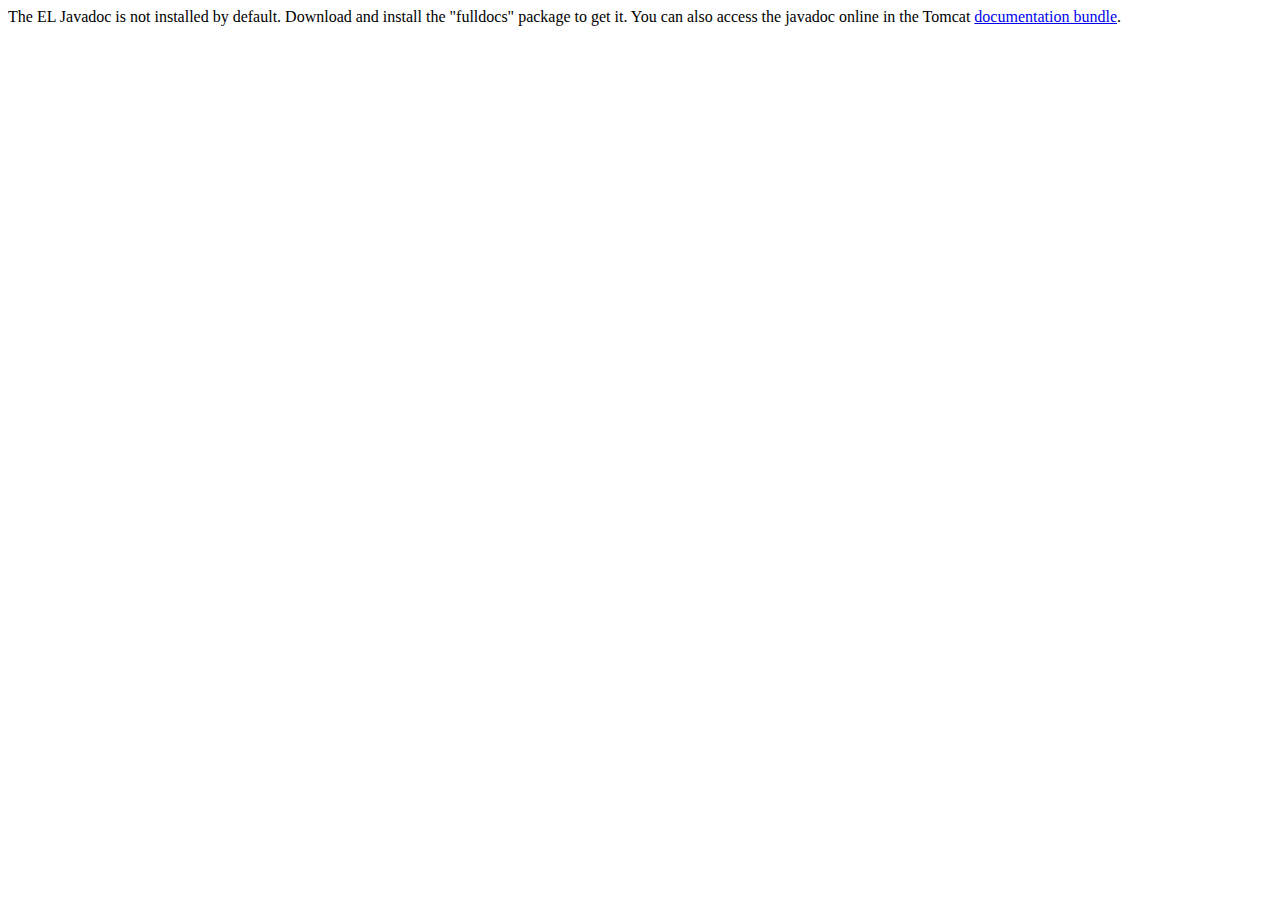
<file: server/inactive/docs/elapi/index.html>
<!--
  Licensed to the Apache Software Foundation (ASF) under one or more
  contributor license agreements.  See the NOTICE file distributed with
  this work for additional information regarding copyright ownership.
  The ASF licenses this file to You under the Apache License, Version 2.0
  (the "License"); you may not use this file except in compliance with
  the License.  You may obtain a copy of the License at

      http://www.apache.org/licenses/LICENSE-2.0

  Unless required by applicable law or agreed to in writing, software
  distributed under the License is distributed on an "AS IS" BASIS,
  WITHOUT WARRANTIES OR CONDITIONS OF ANY KIND, either express or implied.
  See the License for the specific language governing permissions and
  limitations under the License.
-->
<!DOCTYPE html>
<html>
    <head>
    <meta charset="UTF-8" />
    <title>API docs</title>
</head>

<body>

The EL Javadoc is not installed by default. Download and install
the "fulldocs" package to get it.

You can also access the javadoc online in the Tomcat
<a href="https://tomcat.apache.org/tomcat-9.0-doc/">
documentation bundle</a>.

</body>
</html>
</file>
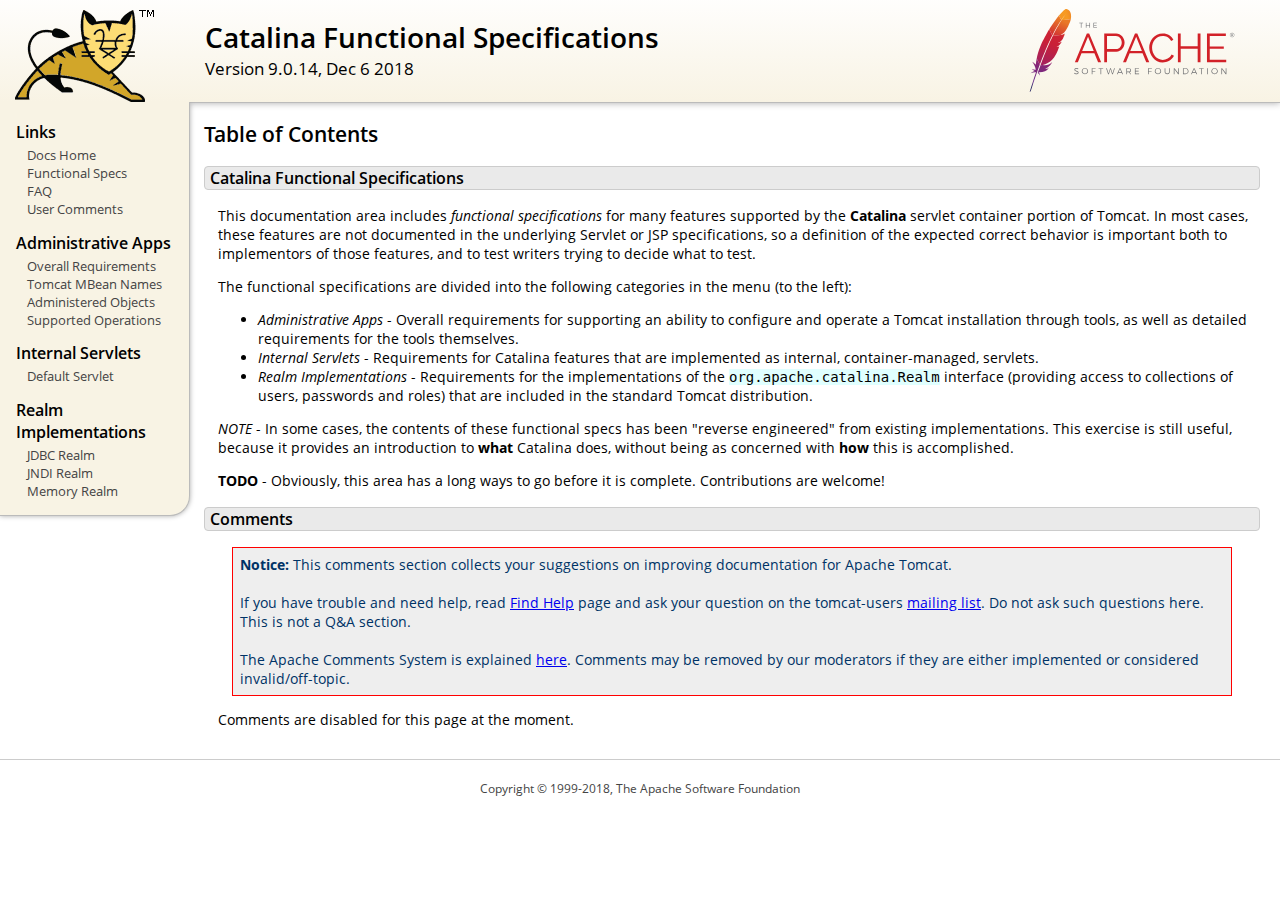
<file: server/inactive/docs/funcspecs/index.html>
<!DOCTYPE html SYSTEM "about:legacy-compat">
<html lang="en"><head><META http-equiv="Content-Type" content="text/html; charset=UTF-8"><link href="../images/docs-stylesheet.css" rel="stylesheet" type="text/css"><title>Catalina Functional Specifications (9.0.14) - Table of Contents</title><meta name="author" content="Craig R. McClanahan"><script type="application/javascript" data-comments-identifier="tomcat-9.0-doc/funcspecs/index">
    "use strict"; // Enable strict mode

    (function() {
      var thisScript = document.currentScript;
      if (!thisScript) { // Workaround for IE <= 11
        var scripts = document.getElementsByTagName("script");
        thisScript = scripts[scripts.length - 1];
      }
      document.addEventListener("DOMContentLoaded", (function() {
        var commentsDiv = document.getElementById("comments_thread");
        var commentsShortname = "tomcat";
        var commentsIdentifier = "https://tomcat.apache.org/" +
          thisScript.getAttribute("data-comments-identifier") + ".html";

        (function(w, d) {
          if (w.location.hostname.toLowerCase() == "tomcat.apache.org") {
            var s = d.createElement("script");
            s.type = "application/javascript";
            s.async = true;
            s.src = "https://comments.apache.org/show_comments.lua?site=" +
              encodeURIComponent(commentsShortname) +
              "&page=" + encodeURIComponent(commentsIdentifier);
            d.head.appendChild(s);
          } else {
            commentsDiv.appendChild(d.createTextNode("Comments are disabled for this page at the moment."));
          }
        })(window, document);
      }), false);
    })();
  </script></head><body><div id="wrapper"><header><div id="header"><div><div><div class="logo noPrint"><a href="https://tomcat.apache.org/"><img alt="Tomcat Home" src="../images/tomcat.png"></a></div><div style="height: 1px;"></div><div class="asfLogo noPrint"><a href="https://www.apache.org/" target="_blank"><img src="../images/asf-logo.svg" alt="The Apache Software Foundation" style="width: 266px; height: 83px;"></a></div><h1>Catalina Functional Specifications</h1><div class="versionInfo">
          Version 9.0.14,
          <time datetime="2018-12-06">Dec 6 2018</time></div><div style="height: 1px;"></div><div style="clear: left;"></div></div></div></div></header><div id="middle"><div><div id="mainLeft" class="noprint"><div><nav><div><h2>Links</h2><ul><li><a href="../index.html">Docs Home</a></li><li><a href="index.html">Functional Specs</a></li><li><a href="https://wiki.apache.org/tomcat/FAQ">FAQ</a></li><li><a href="#comments_section">User Comments</a></li></ul></div><div><h2>Administrative Apps</h2><ul><li><a href="fs-admin-apps.html">Overall Requirements</a></li><li><a href="mbean-names.html">Tomcat MBean Names</a></li><li><a href="fs-admin-objects.html">Administered Objects</a></li><li><a href="fs-admin-opers.html">Supported Operations</a></li></ul></div><div><h2>Internal Servlets</h2><ul><li><a href="fs-default.html">Default Servlet</a></li></ul></div><div><h2>Realm Implementations</h2><ul><li><a href="fs-jdbc-realm.html">JDBC Realm</a></li><li><a href="fs-jndi-realm.html">JNDI Realm</a></li><li><a href="fs-memory-realm.html">Memory Realm</a></li></ul></div></nav></div></div><div id="mainRight"><div id="content"><h2>Table of Contents</h2><h3 id="Catalina_Functional_Specifications">Catalina Functional Specifications</h3><div class="text">

<p>This documentation area includes <em>functional specifications</em> for
many features supported by the <strong>Catalina</strong> servlet container
portion of Tomcat.  In most cases, these features are not documented in the
underlying Servlet or JSP specifications, so a definition of the expected
correct behavior is important both to implementors of those features, and to
test writers trying to decide what to test.</p>

<p>The functional specifications are divided into the following categories
in the menu (to the left):</p>
<ul>
<li><em>Administrative Apps</em> - Overall requirements for supporting an
    ability to configure and operate a Tomcat installation through tools,
    as well as detailed requirements for the tools themselves.</li>
<li><em>Internal Servlets</em> - Requirements for Catalina features that are
    implemented as internal, container-managed, servlets.</li>
<li><em>Realm Implementations</em> - Requirements for the implementations of
    the <code>org.apache.catalina.Realm</code> interface (providing access to
    collections of users, passwords and roles) that are included in the
    standard Tomcat distribution.</li>
</ul>

<p><em>NOTE</em> - In some cases, the contents of these functional specs has
been "reverse engineered" from existing implementations.  This exercise is
still useful, because it provides an introduction to <strong>what</strong>
Catalina does, without being as concerned with <strong>how</strong> this is
accomplished.</p>

<p><strong>TODO</strong> - Obviously, this area has a long ways to go before
it is complete.  Contributions are welcome!</p>

</div><div class="noprint"><h3 id="comments_section">
                  Comments
                </h3><div class="text"><p class="notice"><strong>Notice:</strong> This comments section collects your suggestions
                    on improving documentation for Apache Tomcat.<br><br>
                    If you have trouble and need help, read
                    <a href="https://tomcat.apache.org/findhelp.html">Find Help</a> page
                    and ask your question on the tomcat-users
                    <a href="https://tomcat.apache.org/lists.html">mailing list</a>.
                    Do not ask such questions here. This is not a Q&amp;A section.<br><br>
                    The Apache Comments System is explained <a href="../comments.html">here</a>.
                    Comments may be removed by our moderators if they are either
                    implemented or considered invalid/off-topic.
                  </p><div id="comments_thread"></div></div></div></div></div></div></div><footer><div id="footer">
    Copyright &copy; 1999-2018, The Apache Software Foundation
  </div></footer></div></body></html>
</file>
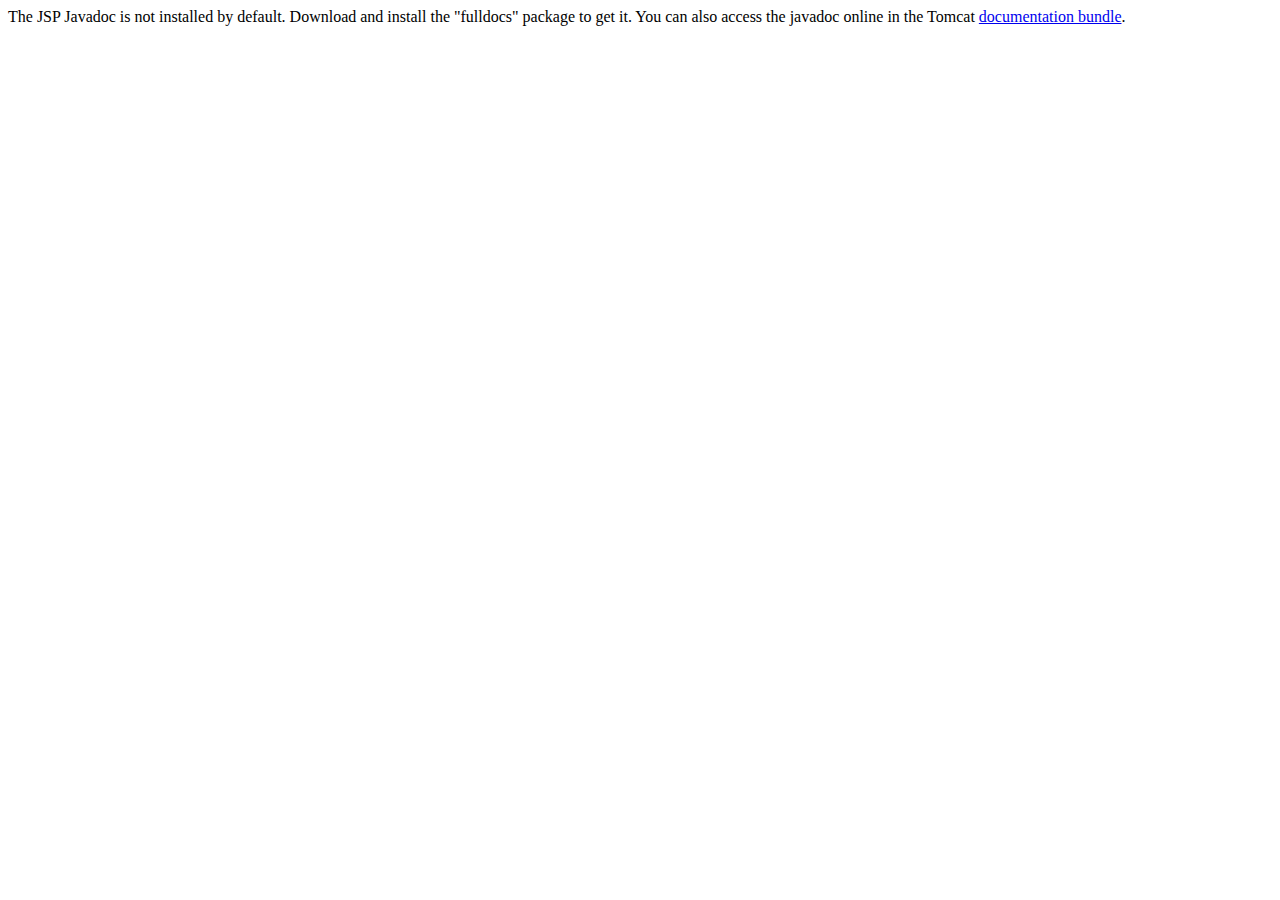
<file: server/inactive/docs/jspapi/index.html>
<!--
  Licensed to the Apache Software Foundation (ASF) under one or more
  contributor license agreements.  See the NOTICE file distributed with
  this work for additional information regarding copyright ownership.
  The ASF licenses this file to You under the Apache License, Version 2.0
  (the "License"); you may not use this file except in compliance with
  the License.  You may obtain a copy of the License at

      http://www.apache.org/licenses/LICENSE-2.0

  Unless required by applicable law or agreed to in writing, software
  distributed under the License is distributed on an "AS IS" BASIS,
  WITHOUT WARRANTIES OR CONDITIONS OF ANY KIND, either express or implied.
  See the License for the specific language governing permissions and
  limitations under the License.
-->
<!DOCTYPE html>
<html>
    <head>
    <meta charset="UTF-8" />
    <title>API docs</title>
</head>

<body>

The JSP Javadoc is not installed by default. Download and install
the "fulldocs" package to get it.

You can also access the javadoc online in the Tomcat
<a href="https://tomcat.apache.org/tomcat-9.0-doc/">
documentation bundle</a>.

</body>
</html>
</file>
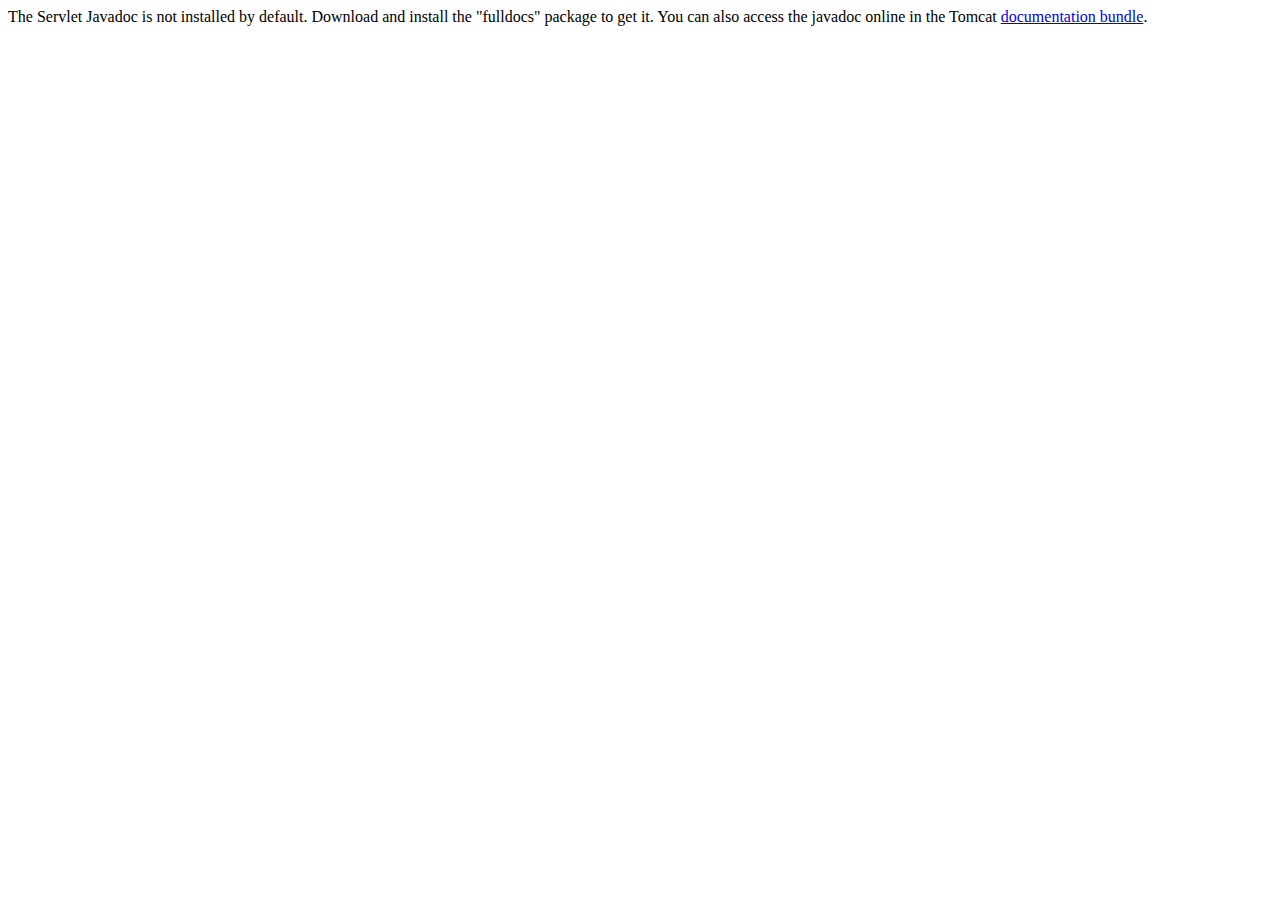
<file: server/inactive/docs/servletapi/index.html>
<!--
  Licensed to the Apache Software Foundation (ASF) under one or more
  contributor license agreements.  See the NOTICE file distributed with
  this work for additional information regarding copyright ownership.
  The ASF licenses this file to You under the Apache License, Version 2.0
  (the "License"); you may not use this file except in compliance with
  the License.  You may obtain a copy of the License at

      http://www.apache.org/licenses/LICENSE-2.0

  Unless required by applicable law or agreed to in writing, software
  distributed under the License is distributed on an "AS IS" BASIS,
  WITHOUT WARRANTIES OR CONDITIONS OF ANY KIND, either express or implied.
  See the License for the specific language governing permissions and
  limitations under the License.
-->
<!DOCTYPE html>
<html>
    <head>
    <meta charset="UTF-8" />
    <title>API docs</title>
</head>

<body>

The Servlet Javadoc is not installed by default. Download and install
the "fulldocs" package to get it.

You can also access the javadoc online in the Tomcat
<a href="https://tomcat.apache.org/tomcat-9.0-doc/">
documentation bundle</a>.

</body>
</html>
</file>
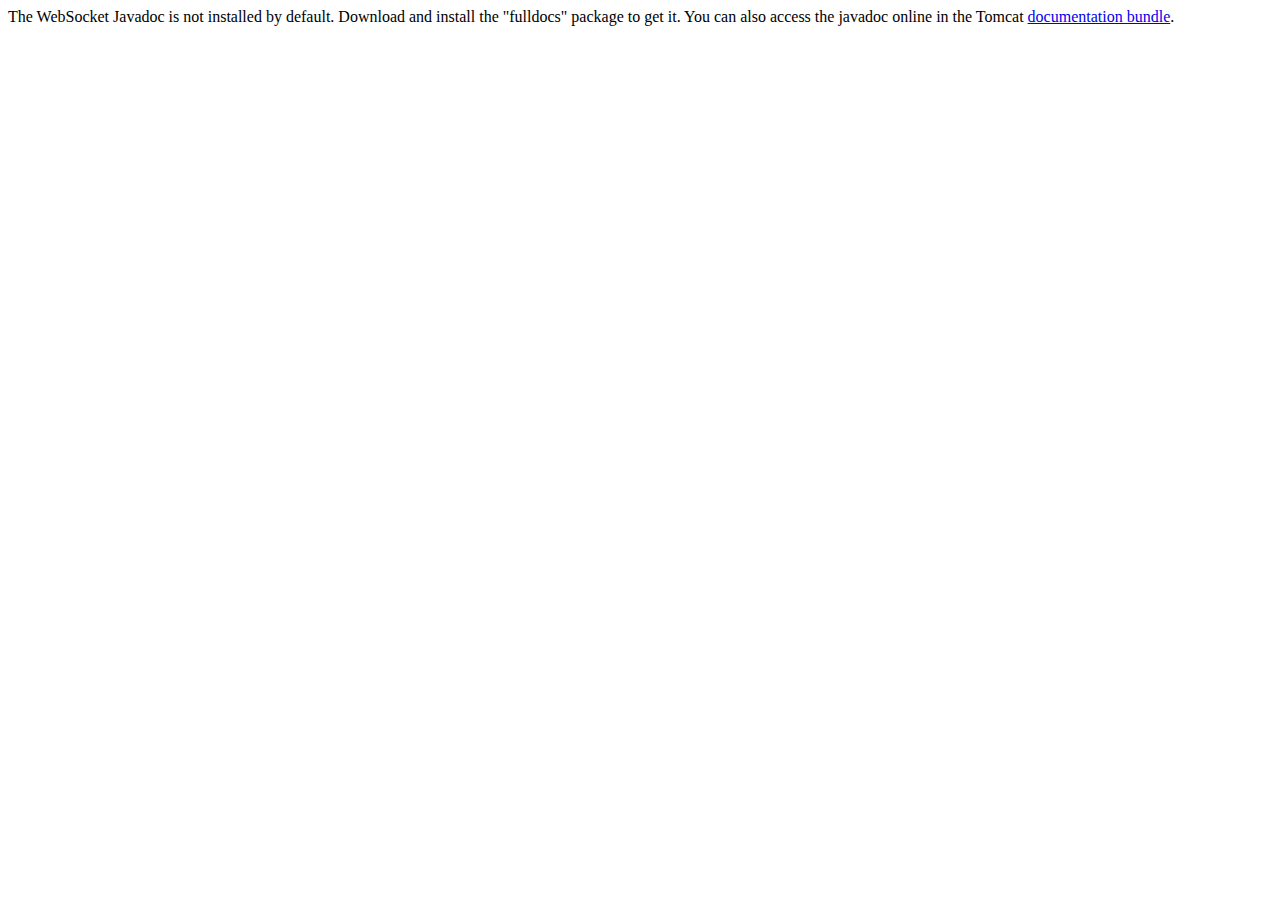
<file: server/inactive/docs/websocketapi/index.html>
<!--
  Licensed to the Apache Software Foundation (ASF) under one or more
  contributor license agreements.  See the NOTICE file distributed with
  this work for additional information regarding copyright ownership.
  The ASF licenses this file to You under the Apache License, Version 2.0
  (the "License"); you may not use this file except in compliance with
  the License.  You may obtain a copy of the License at

      http://www.apache.org/licenses/LICENSE-2.0

  Unless required by applicable law or agreed to in writing, software
  distributed under the License is distributed on an "AS IS" BASIS,
  WITHOUT WARRANTIES OR CONDITIONS OF ANY KIND, either express or implied.
  See the License for the specific language governing permissions and
  limitations under the License.
-->
<!DOCTYPE html>
<html>
    <head>
    <meta charset="UTF-8" />
    <title>API docs</title>
</head>

<body>

The WebSocket Javadoc is not installed by default. Download and install
the "fulldocs" package to get it.

You can also access the javadoc online in the Tomcat
<a href="https://tomcat.apache.org/tomcat-9.0-doc/">
documentation bundle</a>.

</body>
</html>
</file>
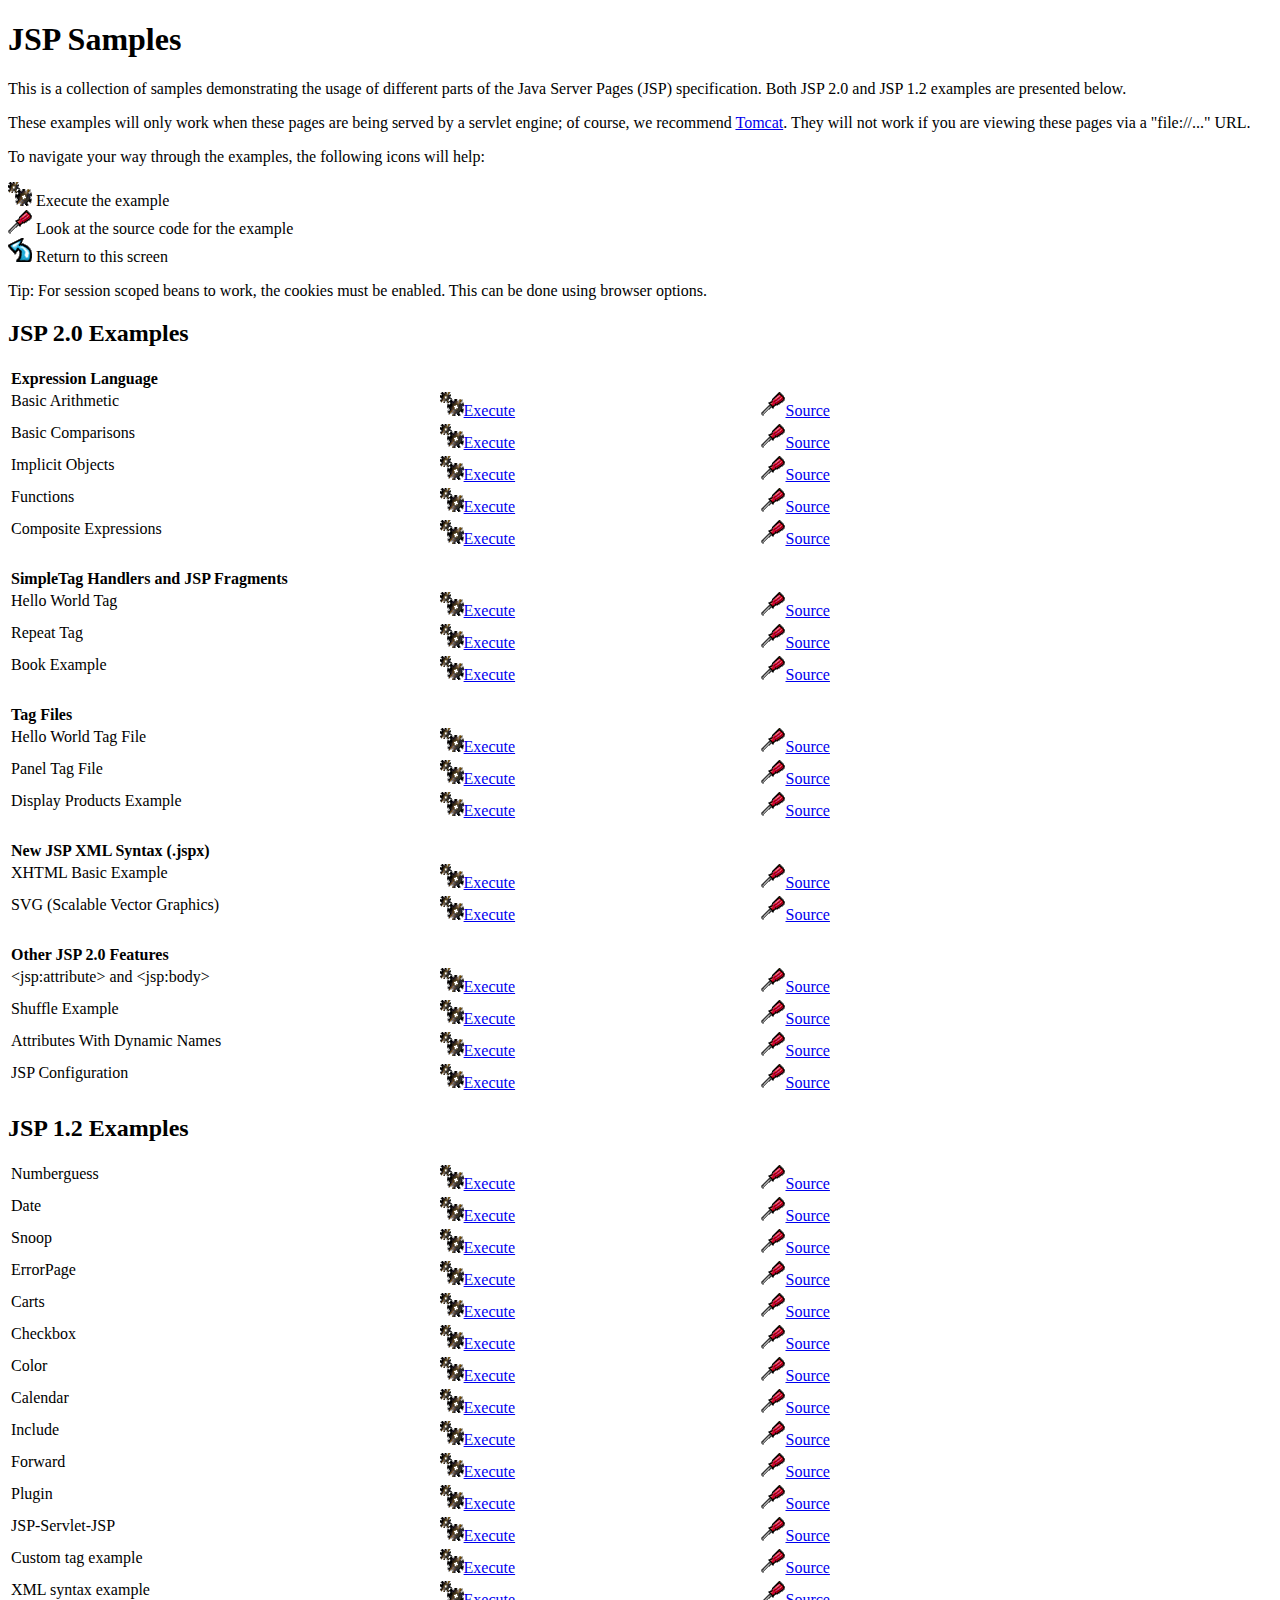
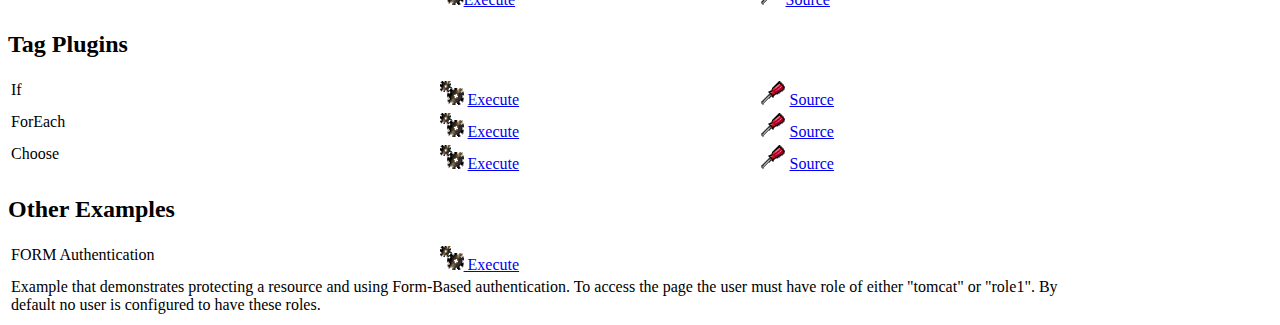
<file: server/inactive/examples/jsp/index.html>
<!--
 Licensed to the Apache Software Foundation (ASF) under one or more
  contributor license agreements.  See the NOTICE file distributed with
  this work for additional information regarding copyright ownership.
  The ASF licenses this file to You under the Apache License, Version 2.0
  (the "License"); you may not use this file except in compliance with
  the License.  You may obtain a copy of the License at

      http://www.apache.org/licenses/LICENSE-2.0

  Unless required by applicable law or agreed to in writing, software
  distributed under the License is distributed on an "AS IS" BASIS,
  WITHOUT WARRANTIES OR CONDITIONS OF ANY KIND, either express or implied.
  See the License for the specific language governing permissions and
  limitations under the License.
-->
<!DOCTYPE html><html lang="en">
<head>
   <meta charset="UTF-8"/>
   <meta name="Author" content="Anil K. Vijendran" />
   <title>JSP Examples</title>
   <style type="text/css">
   img { border: 0; }
   th { text-align: left; }
   tr { vertical-align: top; }
   </style>
</head>
<body>
<h1>JSP
Samples</h1>
<p>This is a collection of samples demonstrating the usage of different
parts of the Java Server Pages (JSP) specification.  Both JSP 2.0 and
JSP 1.2 examples are presented below.
<p>These examples will only work when these pages are being served by a
servlet engine; of course, we recommend
<a href="https://tomcat.apache.org/">Tomcat</a>.
They will not work if you are viewing these pages via a
"file://..." URL.
<p>To navigate your way through the examples, the following icons will
help:</p>
<ul style="list-style-type: none; padding-left: 0;">
<li><img src="images/execute.gif" alt=""> Execute the example</li>
<li><img src="images/code.gif" alt=""> Look at the source code for the example</li>
<li><img src="images/return.gif" alt=""> Return to this screen</li>
</ul>

<p>Tip: For session scoped beans to work, the cookies must be enabled.
This can be done using browser options.</p>
<h2>JSP 2.0 Examples</h2>

<table style="width: 85%;">
<tr>
<th colspan="3">Expression Language</th>
</tr>

<tr>
<td>Basic Arithmetic</td>
<td style="width: 30%;"><a href="jsp2/el/basic-arithmetic.jsp"><img src="images/execute.gif" alt=""></a><a href="jsp2/el/basic-arithmetic.jsp">Execute</a></td>

<td style="width: 30%;"><a href="jsp2/el/basic-arithmetic.html"><img src="images/code.gif" alt=""></a><a href="jsp2/el/basic-arithmetic.html">Source</a></td>
</tr>

<tr>
<td>Basic Comparisons</td>
<td style="width: 30%;"><a href="jsp2/el/basic-comparisons.jsp"><img src="images/execute.gif" alt=""></a><a href="jsp2/el/basic-comparisons.jsp">Execute</a></td>

<td style="width: 30%;"><a href="jsp2/el/basic-comparisons.html"><img src="images/code.gif" alt=""></a><a href="jsp2/el/basic-comparisons.html">Source</a></td>
</tr>

<tr>
<td>Implicit Objects</td>
<td style="width: 30%;"><a href="jsp2/el/implicit-objects.jsp?foo=bar"><img src="images/execute.gif" alt=""></a><a href="jsp2/el/implicit-objects.jsp?foo=bar">Execute</a></td>

<td style="width: 30%;"><a href="jsp2/el/implicit-objects.html"><img src="images/code.gif" alt=""></a><a href="jsp2/el/implicit-objects.html">Source</a></td>
</tr>
<tr>

<td>Functions</td>
<td style="width: 30%;"><a href="jsp2/el/functions.jsp?foo=JSP+2.0"><img src="images/execute.gif" alt=""></a><a href="jsp2/el/functions.jsp?foo=JSP+2.0">Execute</a></td>

<td style="width: 30%;"><a href="jsp2/el/functions.html"><img src="images/code.gif" alt=""></a><a href="jsp2/el/functions.html">Source</a></td>
</tr>

<tr>
<td>Composite Expressions</td>
<td style="width: 30%;"><a href="jsp2/el/composite.jsp"><img src="images/execute.gif" alt=""></a><a href="jsp2/el/composite.jsp">Execute</a></td>

<td style="width: 30%;"><a href="jsp2/el/composite.html"><img src="images/code.gif" alt=""></a><a href="jsp2/el/composite.html">Source</a></td>
</tr>


<tr>
<th colspan="3"><br />SimpleTag Handlers and JSP Fragments</th>
</tr>

<tr>
<td>Hello World Tag</td>
<td style="width: 30%;"><a href="jsp2/simpletag/hello.jsp"><img src="images/execute.gif" alt=""></a><a href="jsp2/simpletag/hello.jsp">Execute</a></td>

<td style="width: 30%;"><a href="jsp2/simpletag/hello.html"><img src="images/code.gif" alt=""></a><a href="jsp2/simpletag/hello.html">Source</a></td>
</tr>

<tr>
<td>Repeat Tag</td>
<td style="width: 30%;"><a href="jsp2/simpletag/repeat.jsp"><img src="images/execute.gif" alt=""></a><a href="jsp2/simpletag/repeat.jsp">Execute</a></td>

<td style="width: 30%;"><a href="jsp2/simpletag/repeat.html"><img src="images/code.gif" alt=""></a><a href="jsp2/simpletag/repeat.html">Source</a></td>
</tr>

<tr>
<td>Book Example</td>
<td style="width: 30%;"><a href="jsp2/simpletag/book.jsp"><img src="images/execute.gif" alt=""></a><a href="jsp2/simpletag/book.jsp">Execute</a></td>

<td style="width: 30%;"><a href="jsp2/simpletag/book.html"><img src="images/code.gif" alt=""></a><a href="jsp2/simpletag/book.html">Source</a></td>
</tr>

<tr>
<th colspan="3"><br />Tag Files</th>
</tr>

<tr>
<td>Hello World Tag File</td>
<td style="width: 30%;"><a href="jsp2/tagfiles/hello.jsp"><img src="images/execute.gif" alt=""></a><a href="jsp2/tagfiles/hello.jsp">Execute</a></td>

<td style="width: 30%;"><a href="jsp2/tagfiles/hello.html"><img src="images/code.gif" alt=""></a><a href="jsp2/tagfiles/hello.html">Source</a></td>
</tr>

<tr>
<td>Panel Tag File</td>
<td style="width: 30%;"><a href="jsp2/tagfiles/panel.jsp"><img src="images/execute.gif" alt=""></a><a href="jsp2/tagfiles/panel.jsp">Execute</a></td>

<td style="width: 30%;"><a href="jsp2/tagfiles/panel.html"><img src="images/code.gif" alt=""></a><a href="jsp2/tagfiles/panel.html">Source</a></td>
</tr>

<tr>
<td>Display Products Example</td>
<td style="width: 30%;"><a href="jsp2/tagfiles/products.jsp"><img src="images/execute.gif" alt=""></a><a href="jsp2/tagfiles/products.jsp">Execute</a></td>

<td style="width: 30%;"><a href="jsp2/tagfiles/products.html"><img src="images/code.gif" alt=""></a><a href="jsp2/tagfiles/products.html">Source</a></td>
</tr>

<tr>
<th colspan="3"><br />New JSP XML Syntax (.jspx)</th>
</tr>

<tr>
<td>XHTML Basic Example</td>
<td style="width: 30%;"><a href="jsp2/jspx/basic.jspx"><img src="images/execute.gif" alt=""></a><a href="jsp2/jspx/basic.jspx">Execute</a></td>

<td style="width: 30%;"><a href="jsp2/jspx/basic.html"><img src="images/code.gif" alt=""></a><a href="jsp2/jspx/basic.html">Source</a></td>
</tr>

<tr>
<td>SVG (Scalable Vector Graphics)</td>
<td style="width: 30%;"><a href="jsp2/jspx/svgexample.html"><img src="images/execute.gif" alt=""></a><a href="jsp2/jspx/svgexample.html">Execute</a></td>

<td style="width: 30%;"><a href="jsp2/jspx/textRotate.html"><img src="images/code.gif" alt=""></a><a href="jsp2/jspx/textRotate.html">Source</a></td>
</tr>

<tr>
<th colspan="3"><br />Other JSP 2.0 Features</th>
</tr>

<tr>
<td>&lt;jsp:attribute&gt; and &lt;jsp:body&gt;</td>
<td style="width: 30%;"><a href="jsp2/jspattribute/jspattribute.jsp"><img src="images/execute.gif" alt=""></a><a href="jsp2/jspattribute/jspattribute.jsp">Execute</a></td>

<td style="width: 30%;"><a href="jsp2/jspattribute/jspattribute.html"><img src="images/code.gif" alt=""></a><a href="jsp2/jspattribute/jspattribute.html">Source</a></td>
</tr>

<tr>
<td>Shuffle Example</td>
<td style="width: 30%;"><a href="jsp2/jspattribute/shuffle.jsp"><img src="images/execute.gif" alt=""></a><a href="jsp2/jspattribute/shuffle.jsp">Execute</a></td>

<td style="width: 30%;"><a href="jsp2/jspattribute/shuffle.html"><img src="images/code.gif" alt=""></a><a href="jsp2/jspattribute/shuffle.html">Source</a></td>
</tr>

<tr>
<td>Attributes With Dynamic Names</td>
<td style="width: 30%;"><a href="jsp2/misc/dynamicattrs.jsp"><img src="images/execute.gif" alt=""></a><a href="jsp2/misc/dynamicattrs.jsp">Execute</a></td>

<td style="width: 30%;"><a href="jsp2/misc/dynamicattrs.html"><img src="images/code.gif" alt=""></a><a href="jsp2/misc/dynamicattrs.html">Source</a></td>
</tr>

<tr>
<td>JSP Configuration</td>
<td style="width: 30%;"><a href="jsp2/misc/config.jsp"><img src="images/execute.gif" alt=""></a><a href="jsp2/misc/config.jsp">Execute</a></td>

<td style="width: 30%;"><a href="jsp2/misc/config.html"><img src="images/code.gif" alt=""></a><a href="jsp2/misc/config.html">Source</a></td>
</tr>

</table>

<h2>JSP 1.2 Examples</h2>
<table style="width: 85%;">
<tr>
<td>Numberguess</td>

<td style="width: 30%;"><a href="num/numguess.jsp"><img src="images/execute.gif" alt=""></a><a href="num/numguess.jsp">Execute</a></td>

<td style="width: 30%;"><a href="num/numguess.html"><img src="images/code.gif" alt=""></a><a href="num/numguess.html">Source</a></td>
</tr>

<tr>
<td>Date</td>

<td style="width: 30%;"><a href="dates/date.jsp"><img src="images/execute.gif" alt=""></a><a href="dates/date.jsp">Execute</a></td>

<td style="width: 30%;"><a href="dates/date.html"><img src="images/code.gif" alt=""></a><a href="dates/date.html">Source</a></td>
</tr>

<tr>
<td>Snoop</td>

<td style="width: 30%;"><a href="snp/snoop.jsp"><img src="images/execute.gif" alt=""></a><a href="snp/snoop.jsp">Execute</a></td>

<td style="width: 30%;"><a href="snp/snoop.html"><img src="images/code.gif" alt=""></a><a href="snp/snoop.html">Source</a></td>
</tr>

<tr>
<td>ErrorPage</td>

<td style="width: 30%;"><a href="error/error.html"><img src="images/execute.gif" alt=""></a><a href="error/error.html">Execute</a></td>

<td style="width: 30%;"><a href="error/er.html"><img src="images/code.gif" alt=""></a><a href="error/er.html">Source</a></td>
</tr>

<tr>
<td>Carts</td>

<td style="width: 30%;"><a href="sessions/carts.html"><img src="images/execute.gif" alt=""></a><a href="sessions/carts.html">Execute</a></td>

<td style="width: 30%;"><a href="sessions/crt.html"><img src="images/code.gif" alt=""></a><a href="sessions/crt.html">Source</a></td>
</tr>

<tr>
<td>Checkbox</td>

<td style="width: 30%;"><a href="checkbox/check.html"><img src="images/execute.gif" alt=""></a><a href="checkbox/check.html">Execute</a></td>

<td style="width: 30%;"><a href="checkbox/cresult.html"><img src="images/code.gif" alt=""></a><a href="checkbox/cresult.html">Source</a></td>
</tr>

<tr>
<td>Color</td>

<td style="width: 30%;"><a href="colors/colors.html"><img src="images/execute.gif" alt=""></a><a href="colors/colors.html">Execute</a></td>

<td style="width: 30%;"><a href="colors/clr.html"><img src="images/code.gif" alt=""></a><a href="colors/clr.html">Source</a></td>
</tr>

<tr>
<td>Calendar</td>

<td style="width: 30%;"><a href="cal/login.html"><img src="images/execute.gif" alt=""></a><a href="cal/login.html">Execute</a></td>

<td style="width: 30%;"><a href="cal/calendar.html"><img src="images/code.gif" alt=""></a><a href="cal/calendar.html">Source</a></td>
</tr>

<tr>
<td>Include</td>

<td style="width: 30%;"><a href="include/include.jsp"><img src="images/execute.gif" alt=""></a><a href="include/include.jsp">Execute</a></td>

<td style="width: 30%;"><a href="include/inc.html"><img src="images/code.gif" alt=""></a><a href="include/inc.html">Source</a></td>
</tr>

<tr>
<td>Forward</td>

<td style="width: 30%;"><a href="forward/forward.jsp"><img src="images/execute.gif" alt=""></a><a href="forward/forward.jsp">Execute</a></td>

<td style="width: 30%;"><a href="forward/fwd.html"><img src="images/code.gif" alt=""></a><a href="forward/fwd.html">Source</a></td>
</tr>

<tr>
<td>Plugin</td>

<td style="width: 30%;"><a href="plugin/plugin.jsp"><img src="images/execute.gif" alt=""></a><a href="plugin/plugin.jsp">Execute</a></td>

<td style="width: 30%;"><a href="plugin/plugin.html"><img src="images/code.gif" alt=""></a><a href="plugin/plugin.html">Source</a></td>
</tr>

<tr>
<td>JSP-Servlet-JSP</td>

<td style="width: 30%;"><a href="jsptoserv/jsptoservlet.jsp"><img src="images/execute.gif" alt=""></a><a href="jsptoserv/jsptoservlet.jsp">Execute</a></td>

<td style="width: 30%;"><a href="jsptoserv/jts.html"><img src="images/code.gif" alt=""></a><a href="jsptoserv/jts.html">Source</a></td>
</tr>

<tr>
<td>Custom tag example</td>

<td style="width: 30%;"><a href="simpletag/foo.jsp"><img src="images/execute.gif" alt=""></a><a href="simpletag/foo.jsp">Execute</a></td>

<td style="width: 30%;"><a href="simpletag/foo.html"><img src="images/code.gif" alt=""></a><a href="simpletag/foo.html">Source</a></td>
</tr>

<tr>
<td>XML syntax example</td>
<td style="width: 30%;"><a href="xml/xml.jsp"><img src="images/execute.gif" alt=""></a><a href="xml/xml.jsp">Execute</a></td>

<td style="width: 30%;"><a href="xml/xml.html"><img src="images/code.gif" alt=""></a><a href="xml/xml.html">Source</a></td>
</tr>

</table>

<h2>Tag Plugins</h2>
<table style="width: 85%;">

<tr>
  <td>If</td>
  <td style="width: 30%;">
    <a href="tagplugin/if.jsp"><img src="images/execute.gif" alt=""></a>
    <a href="tagplugin/if.jsp">Execute</a>
  </td>
  <td style="width: 30%;">
    <a href="tagplugin/if.html"><img src="images/code.gif" alt=""></a>
    <a href="tagplugin/if.html">Source</a>
  </td>
</tr>

<tr>
  <td>ForEach</td>
  <td style="width: 30%;">
    <a href="tagplugin/foreach.jsp"><img src="images/execute.gif" alt=""></a>
    <a href="tagplugin/foreach.jsp">Execute</a>
  </td>
  <td style="width: 30%;">
    <a href="tagplugin/foreach.html"><img src="images/code.gif" alt=""></a>
    <a href="tagplugin/foreach.html">Source</a>
  </td>
</tr>

<tr>
  <td>Choose</td>
  <td style="width: 30%;">
    <a href="tagplugin/choose.jsp"><img src="images/execute.gif" alt=""></a>
    <a href="tagplugin/choose.jsp">Execute</a>
  </td>
  <td style="width: 30%;">
    <a href="tagplugin/choose.html"><img src="images/code.gif" alt=""></a>
    <a href="tagplugin/choose.html">Source</a>
  </td>
</tr>

</table>

<h2>Other Examples</h2>
<table style="width: 85%;">

<tr>
  <td>FORM Authentication</td>
  <td style="width: 30%;">
    <a href="security/protected/index.jsp"><img src="images/execute.gif" alt=""> Execute</a>
  </td>
  <td style="width: 30%;"></td>
</tr>
<tr>
  <td colspan="3">Example that demonstrates protecting a resource and
    using Form-Based authentication. To access the page the user must
    have role of either "tomcat" or "role1". By default no user
    is configured to have these roles.</td>
</tr>

</table>
</body>
</html>
</file>
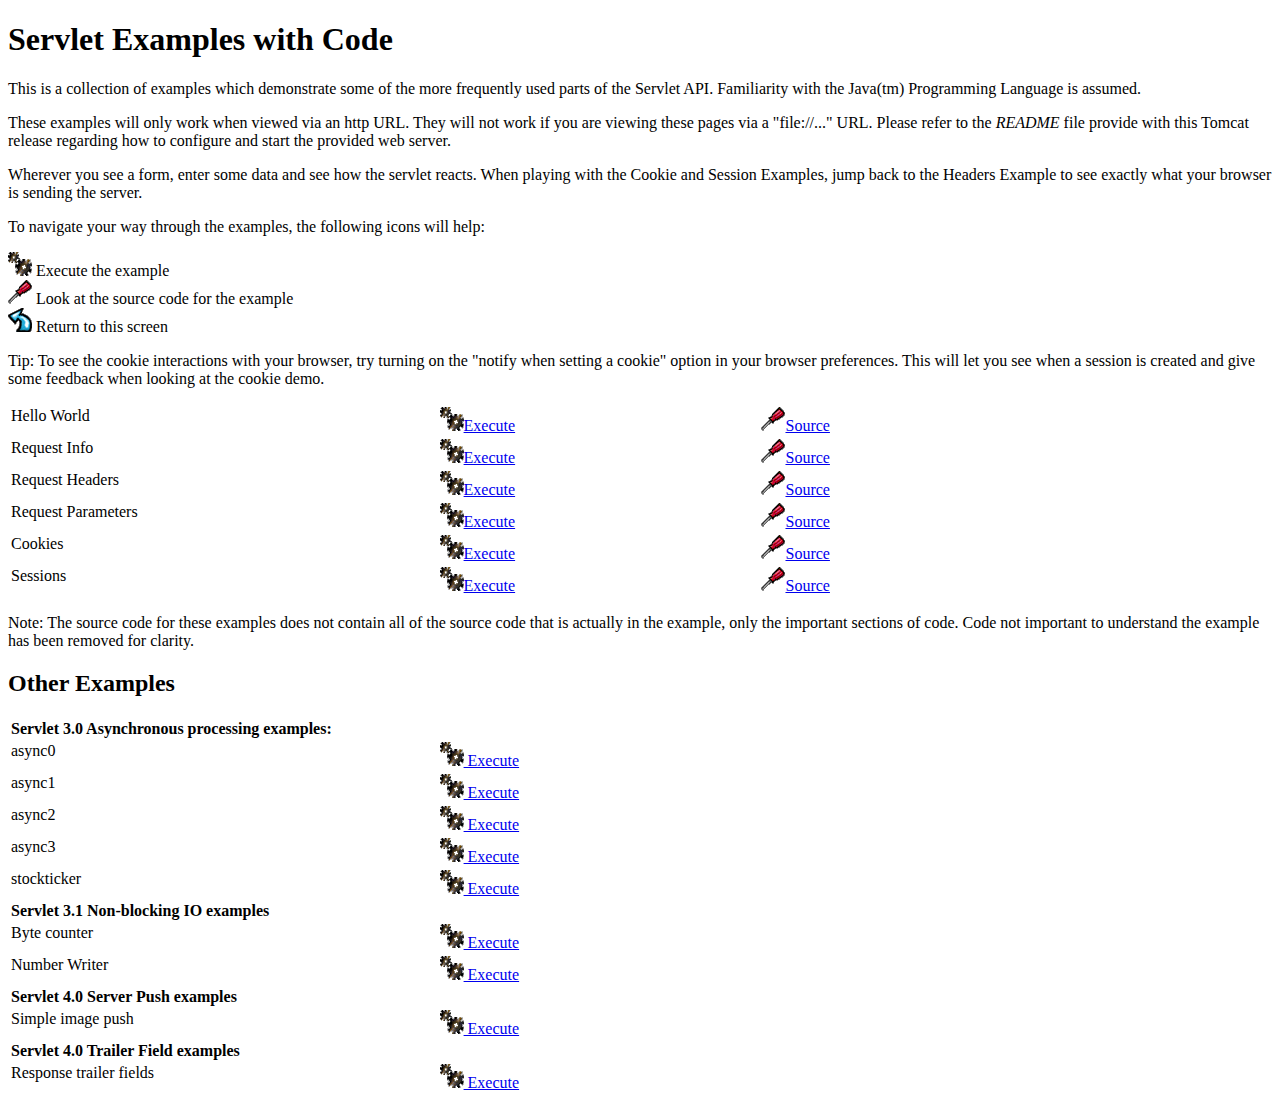
<file: server/inactive/examples/servlets/index.html>
<!--
 Licensed to the Apache Software Foundation (ASF) under one or more
  contributor license agreements.  See the NOTICE file distributed with
  this work for additional information regarding copyright ownership.
  The ASF licenses this file to You under the Apache License, Version 2.0
  (the "License"); you may not use this file except in compliance with
  the License.  You may obtain a copy of the License at

      http://www.apache.org/licenses/LICENSE-2.0

  Unless required by applicable law or agreed to in writing, software
  distributed under the License is distributed on an "AS IS" BASIS,
  WITHOUT WARRANTIES OR CONDITIONS OF ANY KIND, either express or implied.
  See the License for the specific language governing permissions and
  limitations under the License.
-->
<!DOCTYPE html><html lang="en">
<head>
   <meta charset="UTF-8" />
   <meta name="Author" content="Anil K. Vijendran" />
   <title>Servlet Examples</title>
   <style type="text/css">
   img { border: 0; }
   th { text-align: left; }
   tr { vertical-align: top; }
   </style>
</head>
<body>
<h1>Servlet
Examples with Code</h1>
<p>This is a collection of examples which demonstrate some of the more
frequently used parts of the Servlet API. Familiarity with the Java(tm)
Programming Language is assumed.
<p>These examples will only work when viewed via an http URL. They will
not work if you are viewing these pages via a "file://..." URL. Please
refer to the <i>README</i> file provide with this Tomcat release regarding
how to configure and start the provided web server.
<p>Wherever you see a form, enter some data and see how the servlet reacts.
When playing with the Cookie and Session Examples, jump back to the Headers
Example to see exactly what your browser is sending the server.
<p>To navigate your way through the examples, the following icons will
help:</p>
<ul style="list-style-type: none; padding-left: 0;">
<li><img src="images/execute.gif" alt=""> Execute the example</li>
<li><img src="images/code.gif" alt=""> Look at the source code for the example</li>
<li><img src="images/return.gif" alt=""> Return to this screen</li>
</ul>

<p>Tip: To see the cookie interactions with your browser, try turning on
the "notify when setting a cookie" option in your browser preferences.
This will let you see when a session is created and give some feedback
when looking at the cookie demo.</p>
<table style="width: 85%;" >
<tr>
<td>Hello World</td>

<td style="width: 30%;"><a href="servlet/HelloWorldExample"><img SRC="images/execute.gif" alt=""></a><a href="servlet/HelloWorldExample">Execute</a></td>

<td style="width: 30%;"><a href="helloworld.html"><img SRC="images/code.gif" alt=""></a><a href="helloworld.html">Source</a></td>
</tr>

<tr>
<td>Request Info</td>

<td style="width: 30%;"><a href="servlet/RequestInfoExample"><img SRC="images/execute.gif" alt=""></a><a href="servlet/RequestInfoExample">Execute</a></td>

<td style="width: 30%;"><a href="reqinfo.html"><img SRC="images/code.gif" alt=""></a><a href="reqinfo.html">Source</a></td>
</tr>

<tr>
<td>Request Headers</td>

<td style="width: 30%;"><a href="servlet/RequestHeaderExample"><img SRC="images/execute.gif" alt=""></a><a href="servlet/RequestHeaderExample">Execute</a></td>

<td style="width: 30%;"><a href="reqheaders.html"><img SRC="images/code.gif" alt=""></a><a href="reqheaders.html">Source</a></td>
</tr>

<tr>
<td>Request Parameters</td>

<td style="width: 30%;"><a href="servlet/RequestParamExample"><img SRC="images/execute.gif" alt=""></a><a href="servlet/RequestParamExample">Execute</a></td>

<td style="width: 30%;"><a href="reqparams.html"><img SRC="images/code.gif" alt=""></a><a href="reqparams.html">Source</a></td>
</tr>

<tr>
<td>Cookies</td>

<td style="width: 30%;"><a href="servlet/CookieExample"><img SRC="images/execute.gif" alt=""></a><a href="servlet/CookieExample">Execute</a></td>

<td style="width: 30%;"><a href="cookies.html"><img SRC="images/code.gif" alt=""></a><a href="cookies.html">Source</a></td>
</tr>

<tr>
<td>Sessions</td>

<td style="width: 30%;"><a href="servlet/SessionExample"><img SRC="images/execute.gif" alt=""></a><a href="servlet/SessionExample">Execute</a></td>

<td style="width: 30%;"><a href="sessions.html"><img SRC="images/code.gif" alt=""></a><a href="sessions.html">Source</a></td>
</tr>
</table>

<p>Note: The source code for these examples does not contain all of the
source code that is actually in the example, only the important sections
of code. Code not important to understand the example has been removed
for clarity.</p>

<h2>Other Examples</h2>
<table style="width: 85%;" >

<tr>
  <th colspan="3">Servlet 3.0 Asynchronous processing examples:</th>
</tr>
<tr>
  <td>async0</td>
  <td style="width: 30%;">
    <a href="../async/async0"><img SRC="images/execute.gif" alt=""> Execute</a>
  </td>
  <td style="width: 30%;"></td>
</tr>
<tr>
  <td>async1</td>
  <td style="width: 30%;">
    <a href="../async/async1"><img SRC="images/execute.gif" alt=""> Execute</a>
  </td>
  <td style="width: 30%;"></td>
</tr>
<tr>
  <td>async2</td>
  <td style="width: 30%;">
    <a href="../async/async2"><img SRC="images/execute.gif" alt=""> Execute</a>
  </td>
  <td style="width: 30%;"></td>
</tr>
<tr>
  <td>async3</td>
  <td style="width: 30%;">
    <a href="../async/async3"><img SRC="images/execute.gif" alt=""> Execute</a>
  </td>
  <td style="width: 30%;"></td>
</tr>
<tr>
  <td>stockticker</td>
  <td style="width: 30%;">
    <a href="../async/stockticker"><img SRC="images/execute.gif" alt=""> Execute</a>
  </td>
  <td style="width: 30%;"></td>
</tr>

<tr>
  <th colspan="3">Servlet 3.1 Non-blocking IO examples</th>
</tr>
<tr>
  <td>Byte counter</td>
  <td style="width: 30%;">
    <a href="nonblocking/bytecounter.html"><img src="images/execute.gif" alt=""> Execute</a>
  </td>
  <td style="width: 30%;"></td>
</tr>
<tr>
  <td>Number Writer</td>
  <td style="width: 30%;">
    <a href="nonblocking/numberwriter"><img src="images/execute.gif" alt=""> Execute</a>
  </td>
  <td style="width: 30%;"></td>
</tr>

<tr>
  <th colspan="3">Servlet 4.0 Server Push examples</th>
</tr>
<tr>
  <td>Simple image push</td>
  <td style="width: 30%;">
    <a href="serverpush/simpleimage"><img src="images/execute.gif" alt=""> Execute</a>
  </td>
  <td style="width: 30%;"></td>
</tr>

<tr>
  <th colspan="3">Servlet 4.0 Trailer Field examples</th>
</tr>
<tr>
  <td>Response trailer fields</td>
  <td style="width: 30%;">
    <a href="trailers/response"><img src="images/execute.gif" alt=""> Execute</a>
  </td>
  <td style="width: 30%;"></td>
</tr>

</table>

</body>
</html>
</file>
<file: server/inactive/docs/images/docs-stylesheet.css>
@charset "utf-8";
/*
  Licensed to the Apache Software Foundation (ASF) under one or more
  contributor license agreements.  See the NOTICE file distributed with
  this work for additional information regarding copyright ownership.
  The ASF licenses this file to You under the Apache License, Version 2.0
  (the "License"); you may not use this file except in compliance with
  the License.  You may obtain a copy of the License at

      http://www.apache.org/licenses/LICENSE-2.0

  Unless required by applicable law or agreed to in writing, software
  distributed under the License is distributed on an "AS IS" BASIS,
  WITHOUT WARRANTIES OR CONDITIONS OF ANY KIND, either express or implied.
  See the License for the specific language governing permissions and
  limitations under the License.
*/

/* Fonts */
@import url("fonts/fonts.css");

/* General style */

h1, h2, h3, h4, h5, h6, th {
  font-weight: 600;
}

body {
  margin: 0;
}

body, input {
  font-family: 'Open Sans', sans-serif;
  font-size: 10.5pt;
}

code, pre {
  font-family: Consolas, monospace;
}

img {
  border: 0;
}

table {
  border-collapse: collapse;
  text-align: left;
}
table *:not(table) {
  /* Prevent border-collapsing for table child elements like <div> */
  border-collapse: separate;
}

th {
  text-align: left;
}

main {
  /* Remove this once all IEs support <main> element */
  display: block;
}


/* Layout */

#wrapper {
  min-width: 400px;
}

#header {
  border-bottom: 1px solid #bbb;
}

@media not print {
    #header {
        box-shadow: 0 0 7px #aaa;
    }
}

#header > div {
  padding-left: 15px;
  padding-right: 15px;

  /* Work-around for old browsers: */
  background-color: #F8F3E4;
  background: linear-gradient(to bottom, #ffffff -10%, #F8F3E4 100%);
  position: relative;
}

#header .logo {
  float: left;
  padding-top: 10px;
  min-width: 190px;
}

#header .logo  img{
  /* To avoid that the Font Descender being added to the parent div's height */
  vertical-align: middle;
}

#header .asfLogo {
  float: right;
  position: relative;
  top: 8px;
}

#header h1 {
  margin-top: 0.6em;
  margin-bottom: 0;
}

#header .versionInfo {
  font-size: 13pt;
  margin-bottom: 1em;
}

#middle {
  display: table;
  table-layout: fixed;
  margin: 0;
  width: 100%;
}
#middle > div { display: table-row; }
#middle > div > div { display: table-cell; vertical-align: top; }



#mainLeft {
  width: 190px;
}

#mainLeft > div {
  margin-top: -1px; /* to overwrite border of element above */
  padding-left: 16px;
  padding-right: 14px;
  padding-top: 6px;
  padding-bottom: 15px;
  background-color: #F8F3E4;
  border-right: 1px solid #bbb;
  border-bottom: 1px solid #bbb;
  font-size: 10pt;
  border-bottom-right-radius: 20px;
  box-shadow: 0 0 5px #aaa;
}

#mainLeft h2 {
  margin-bottom: 0.2em;
  font-size: 1.2em;
}

#mainLeft ul {
  padding: 0;
  margin: 0;
  list-style-type: none;
}

#mainLeft ul a {
  text-indent: -0.6em;
  padding-left: 1.4em;
  display: block;
  text-decoration: none;
  color: #444;
}
#mainLeft ul a:hover {
  color: #000;
  background-color: #D1c9b9;
}

#mainRight {
  padding-left: 14px;
  padding-right: 20px;

}

#footer {
  margin-top: 30px;
  padding-top: 20px;
  padding-bottom: 20px;
  padding-left: 20px;
  padding-right: 20px;
  border-top: 1px solid #ccc;
  color: #444;
  text-align: center;
  /* font-style: italic; */
  font-size: 9pt;
}


/* Content */

#content div.text {
  padding-left: 1em;
  padding-left: 1em;
}

#content h3, #content h4, #content h5, #content h6 {
  padding-left: 5px;
  padding-right: 5px;
  background-color: #eaeaea;
}

@media not print {
    #content h3, #content h4, #content h5, #content h6 {
        border: 1px solid #ccc;
        border-radius: 4px;
    }
}

#content h4, #content h5, #content h6 {
  background-color: #f6f6f6;
}

code {
  background-color: rgb(224,255,255);
}

div.codeBox pre code, code.attributeName, code.propertyName, code.noHighlight, .noHighlight code {
  background-color: transparent;
}
div.codeBox {
  overflow: auto;
  margin: 1em 0;
}
div.codeBox pre {
  margin: 0;
  padding: 4px;
  border: 1px solid #999;
  border-radius: 5px;
  background-color: #eff8ff;
  display: table; /* To prevent <pre>s from taking the complete available width. */
  /*
  When it is officially supported, use the following CSS instead of display: table
  to prevent big <pre>s from exceeding the browser window:
  max-width: available;
  width: min-content;
  */
}

div.codeBox pre.wrap {
  white-space: pre-wrap;
}


table.defaultTable tr, table.detail-table tr {
    border: 1px solid #CCC;
}

table.defaultTable tr:nth-child(even), table.detail-table tr:nth-child(even) {
    background-color: #FAFBFF;
}

table.defaultTable tr:nth-child(odd), table.detail-table tr:nth-child(odd) {
    background-color: #EEEFFF;
}

table.defaultTable th, table.detail-table th {
  background-color: #88b;
  color: #fff;
}

table.defaultTable th, table.defaultTable td, table.detail-table th, table.detail-table td {
  padding: 5px 8px;
}


p.notice {
  border: 1px solid rgb(255, 0, 0);
  background-color: rgb(238, 238, 238);
  color: rgb(0, 51, 102);
  padding: 0.5em;
  margin: 1em 2em 1em 1em;
}


/* Changelog-Styles */

ul.changelog {
  padding-left: 1em;
  list-style-type: none;
}

ul.changelog  li{
  padding-top: 5px;
  padding-bottom: 5px;
}

ul.changelog img {
  vertical-align: middle
}


/* Printer-only Styles */
@media print {
    .noPrint { display: none; }
    #middle > div > div#mainLeft { display: none; }
    a { color: inherit; text-decoration: none; }
}

/* Fix for Comments section which contains a <h4> */
#comments_thread h1, #comments_thread h2, #comments_thread h3, #comments_thread h4, #comments_thread h5, #comments_thread h6 {
    border: none;
    background-color: transparent;
}
</file>
